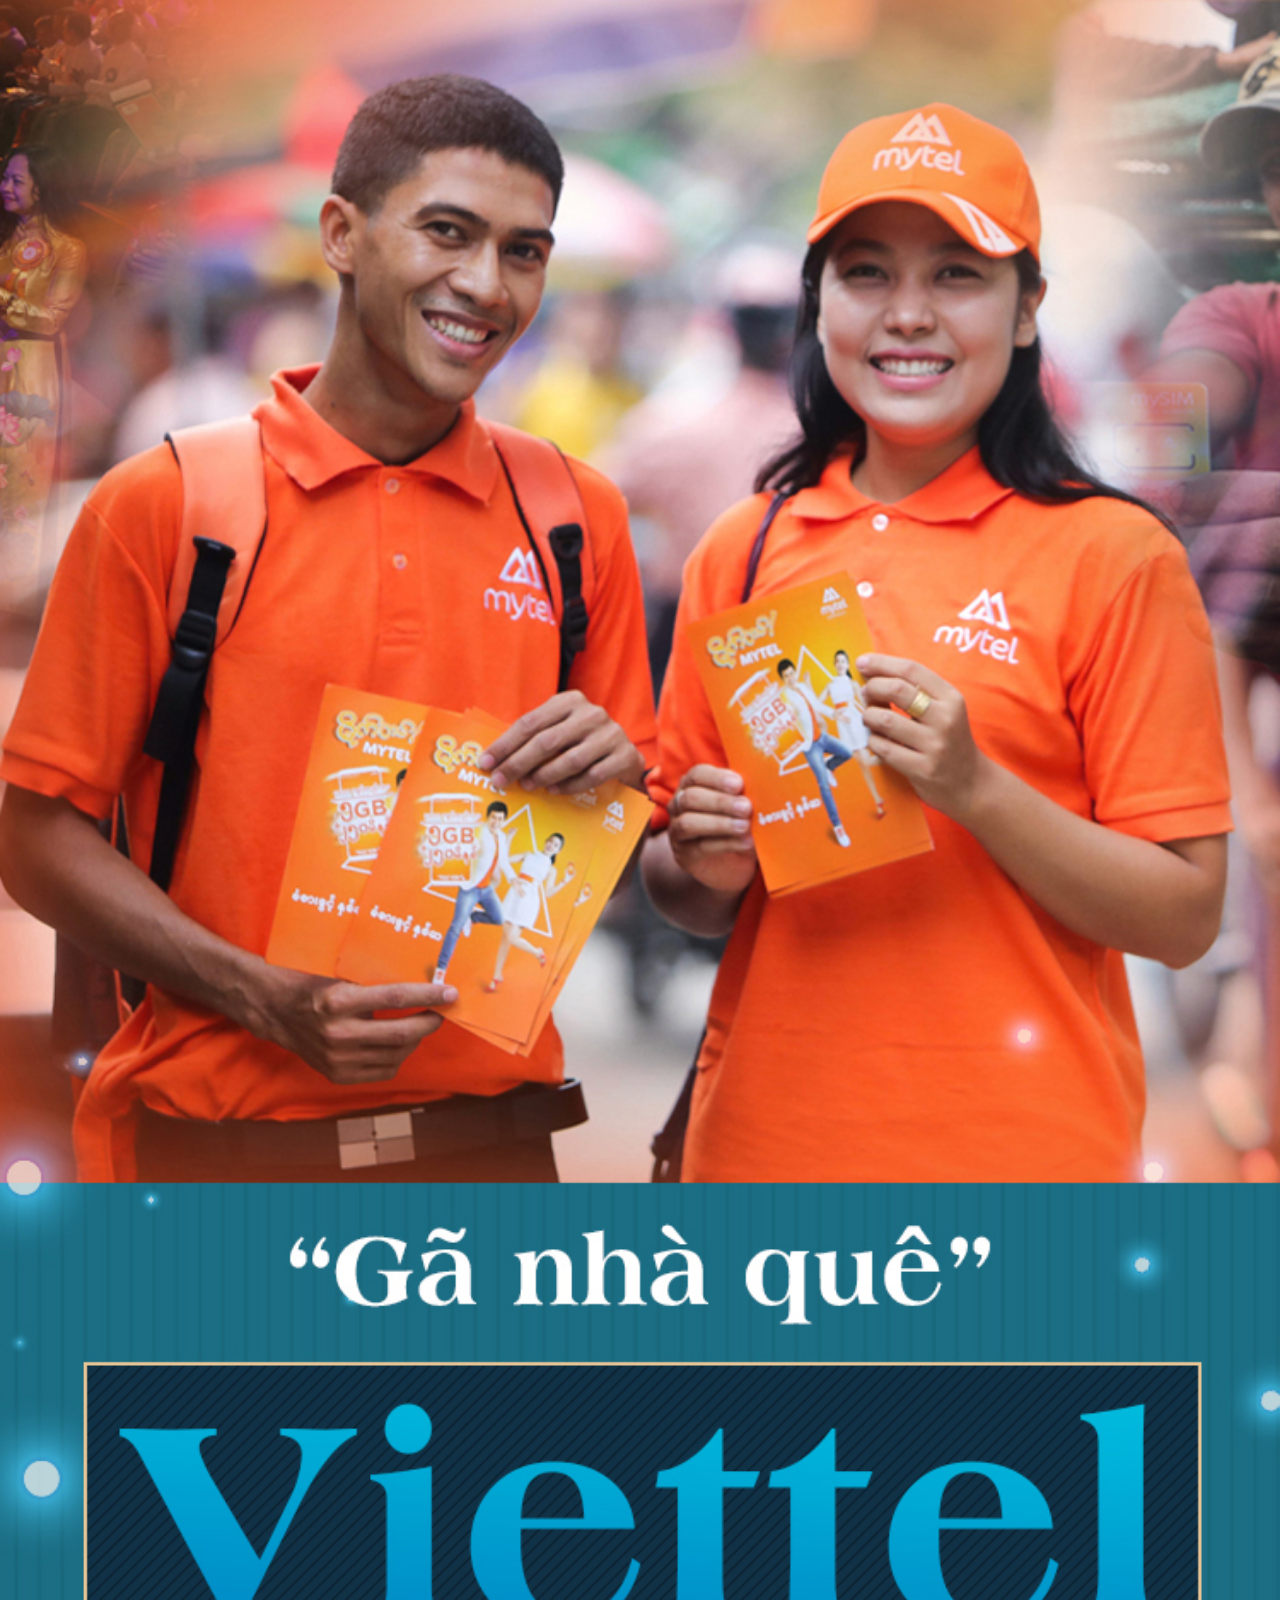
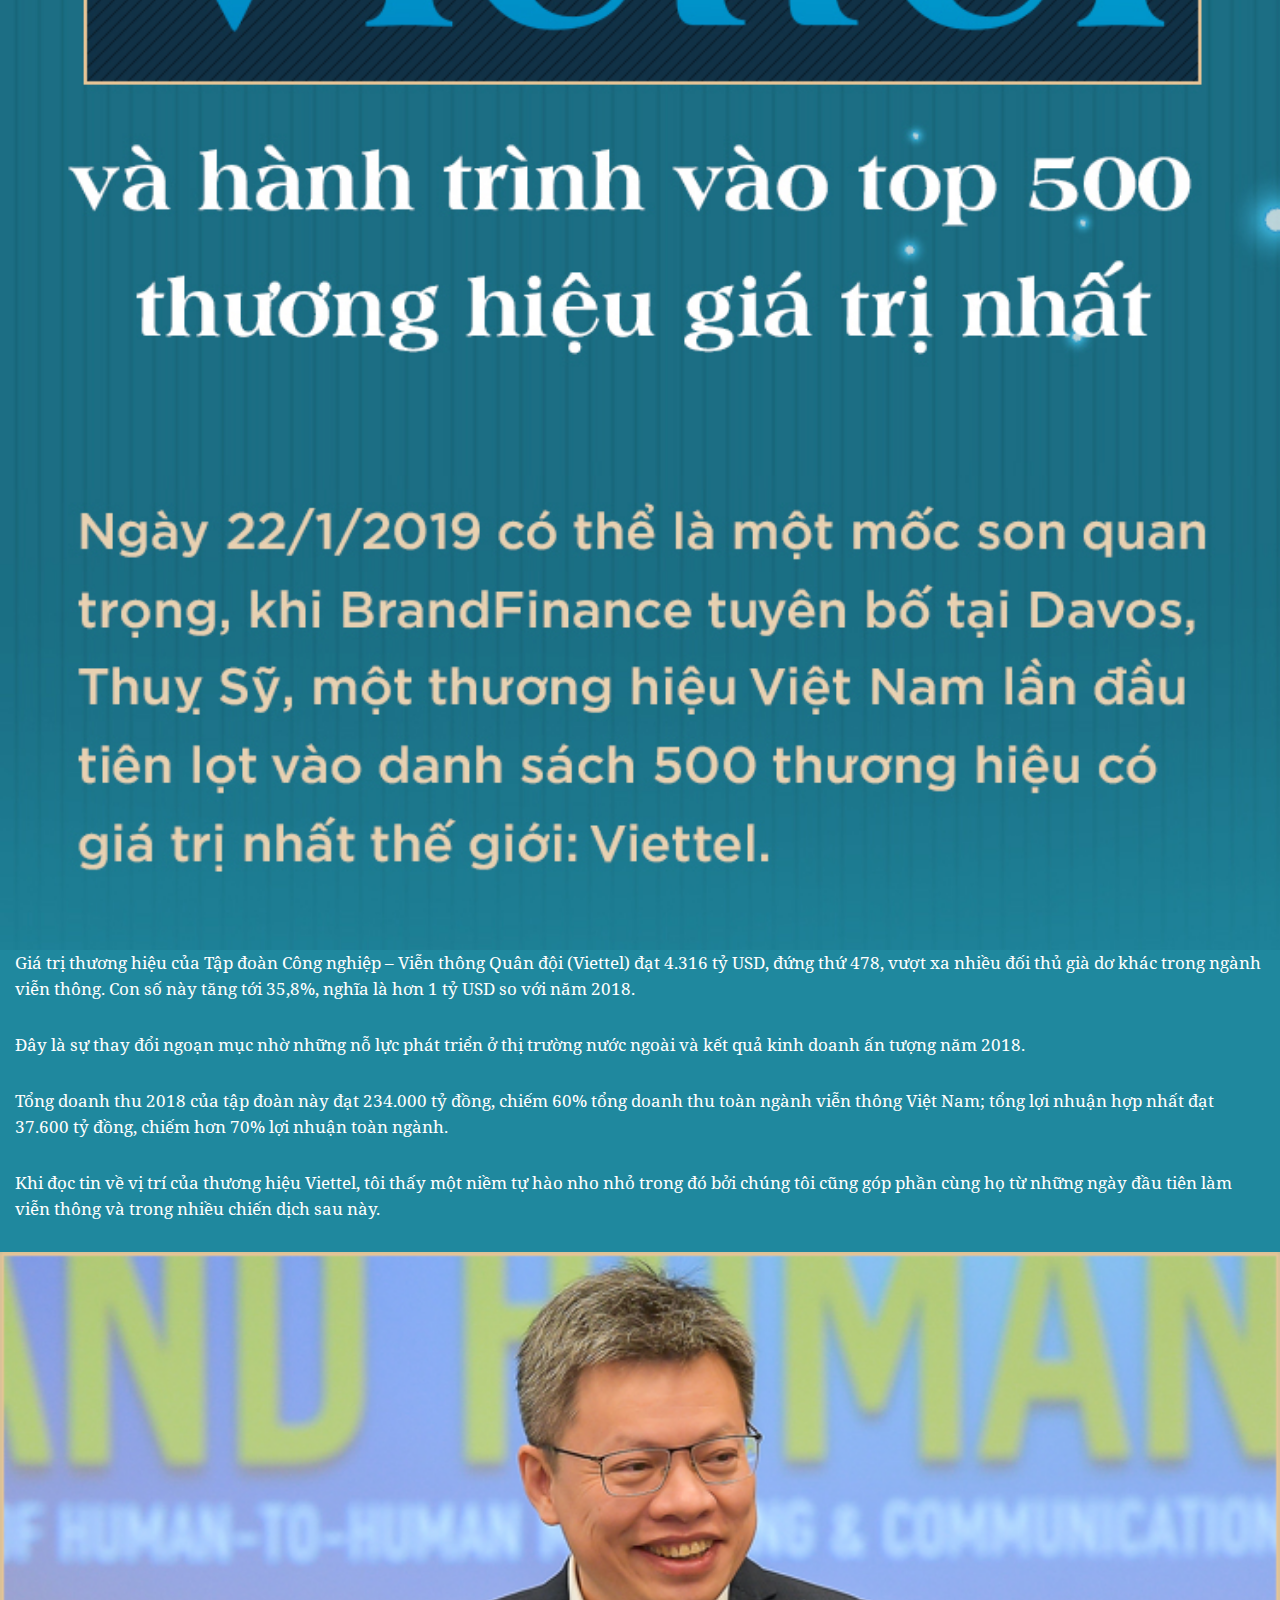
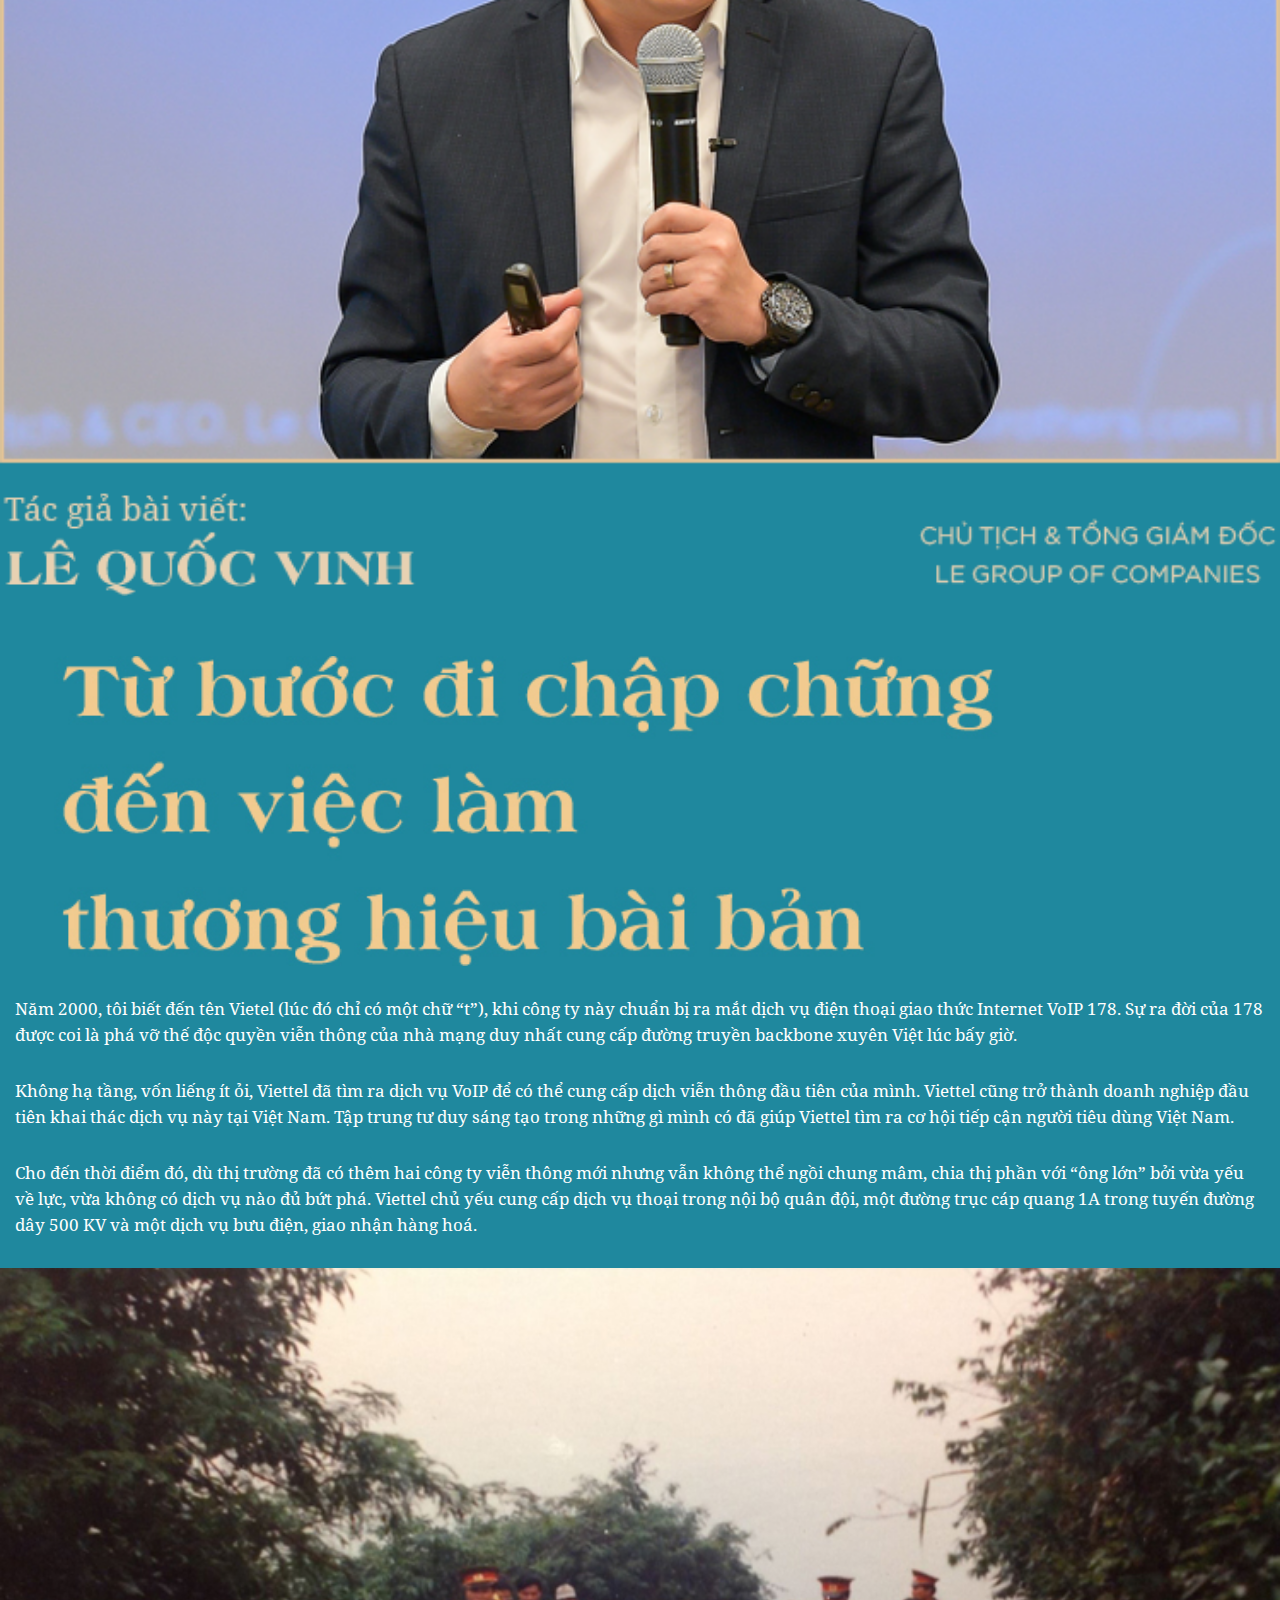
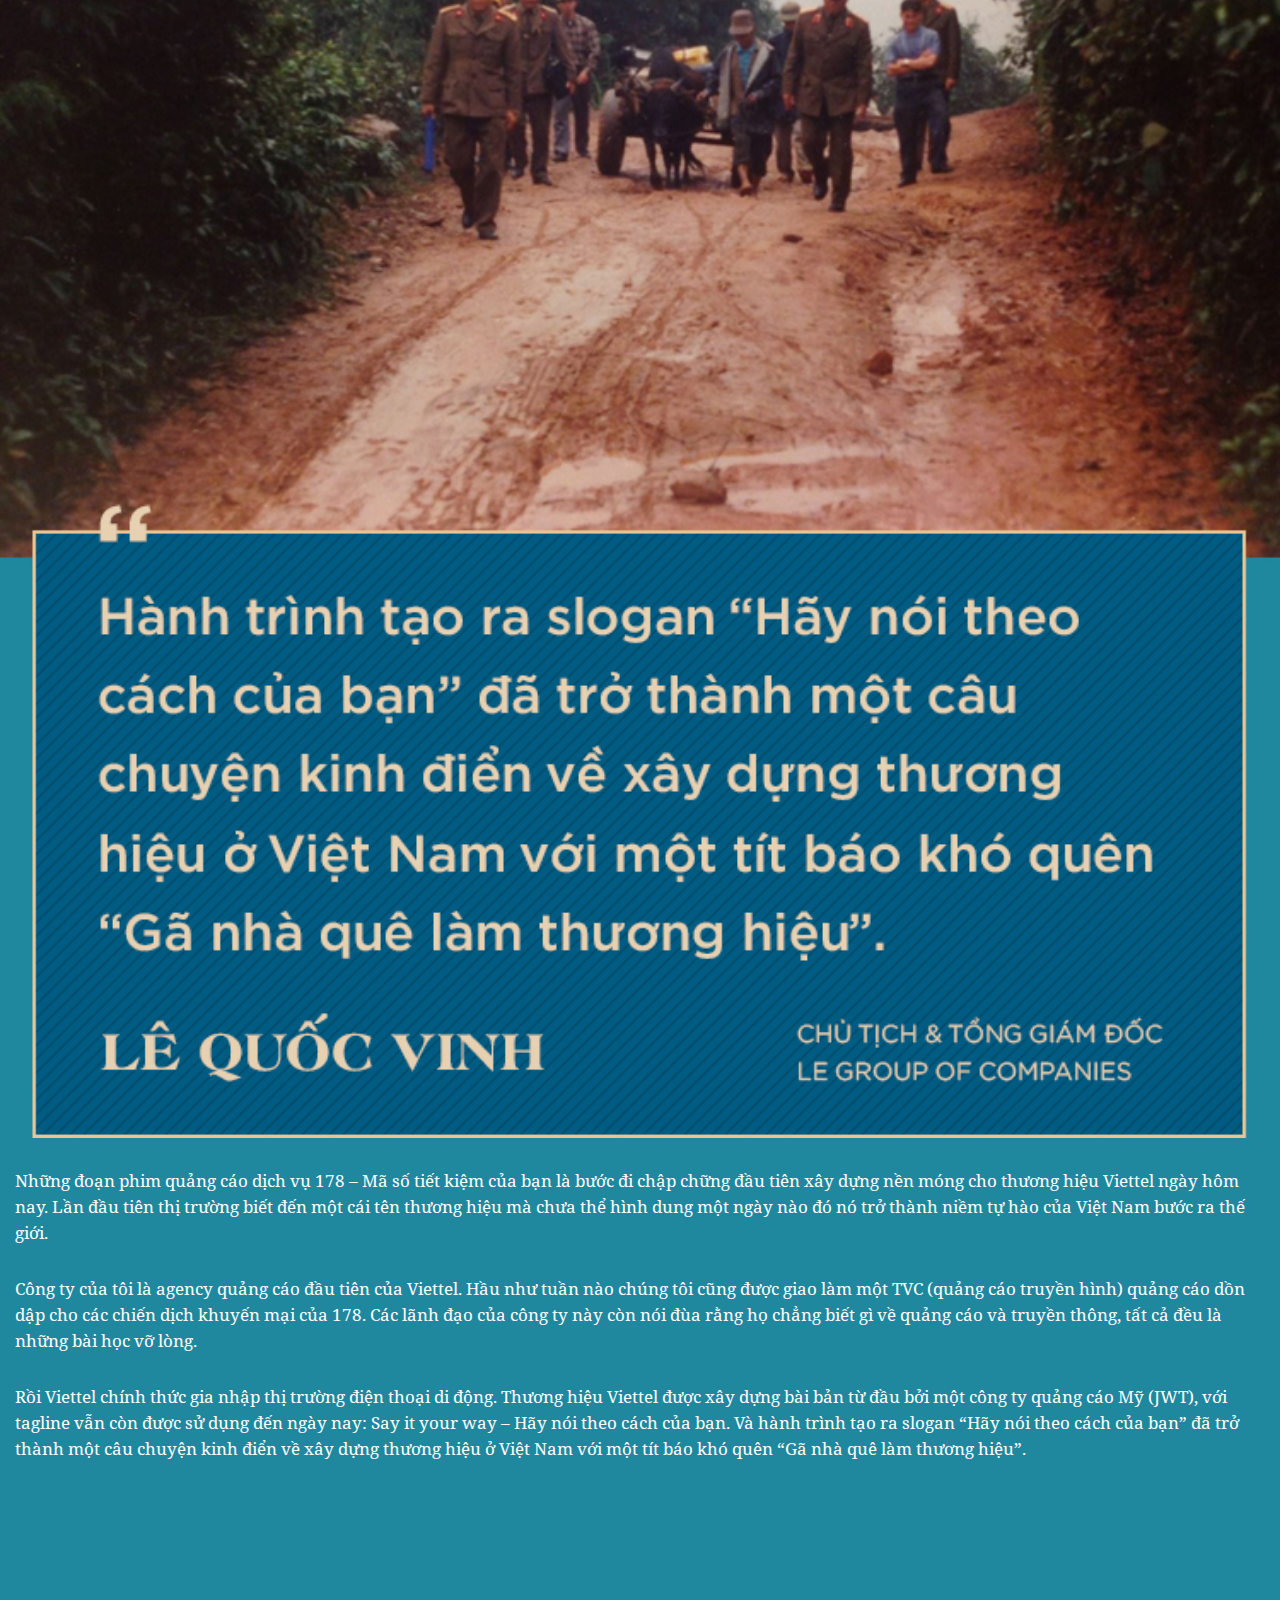
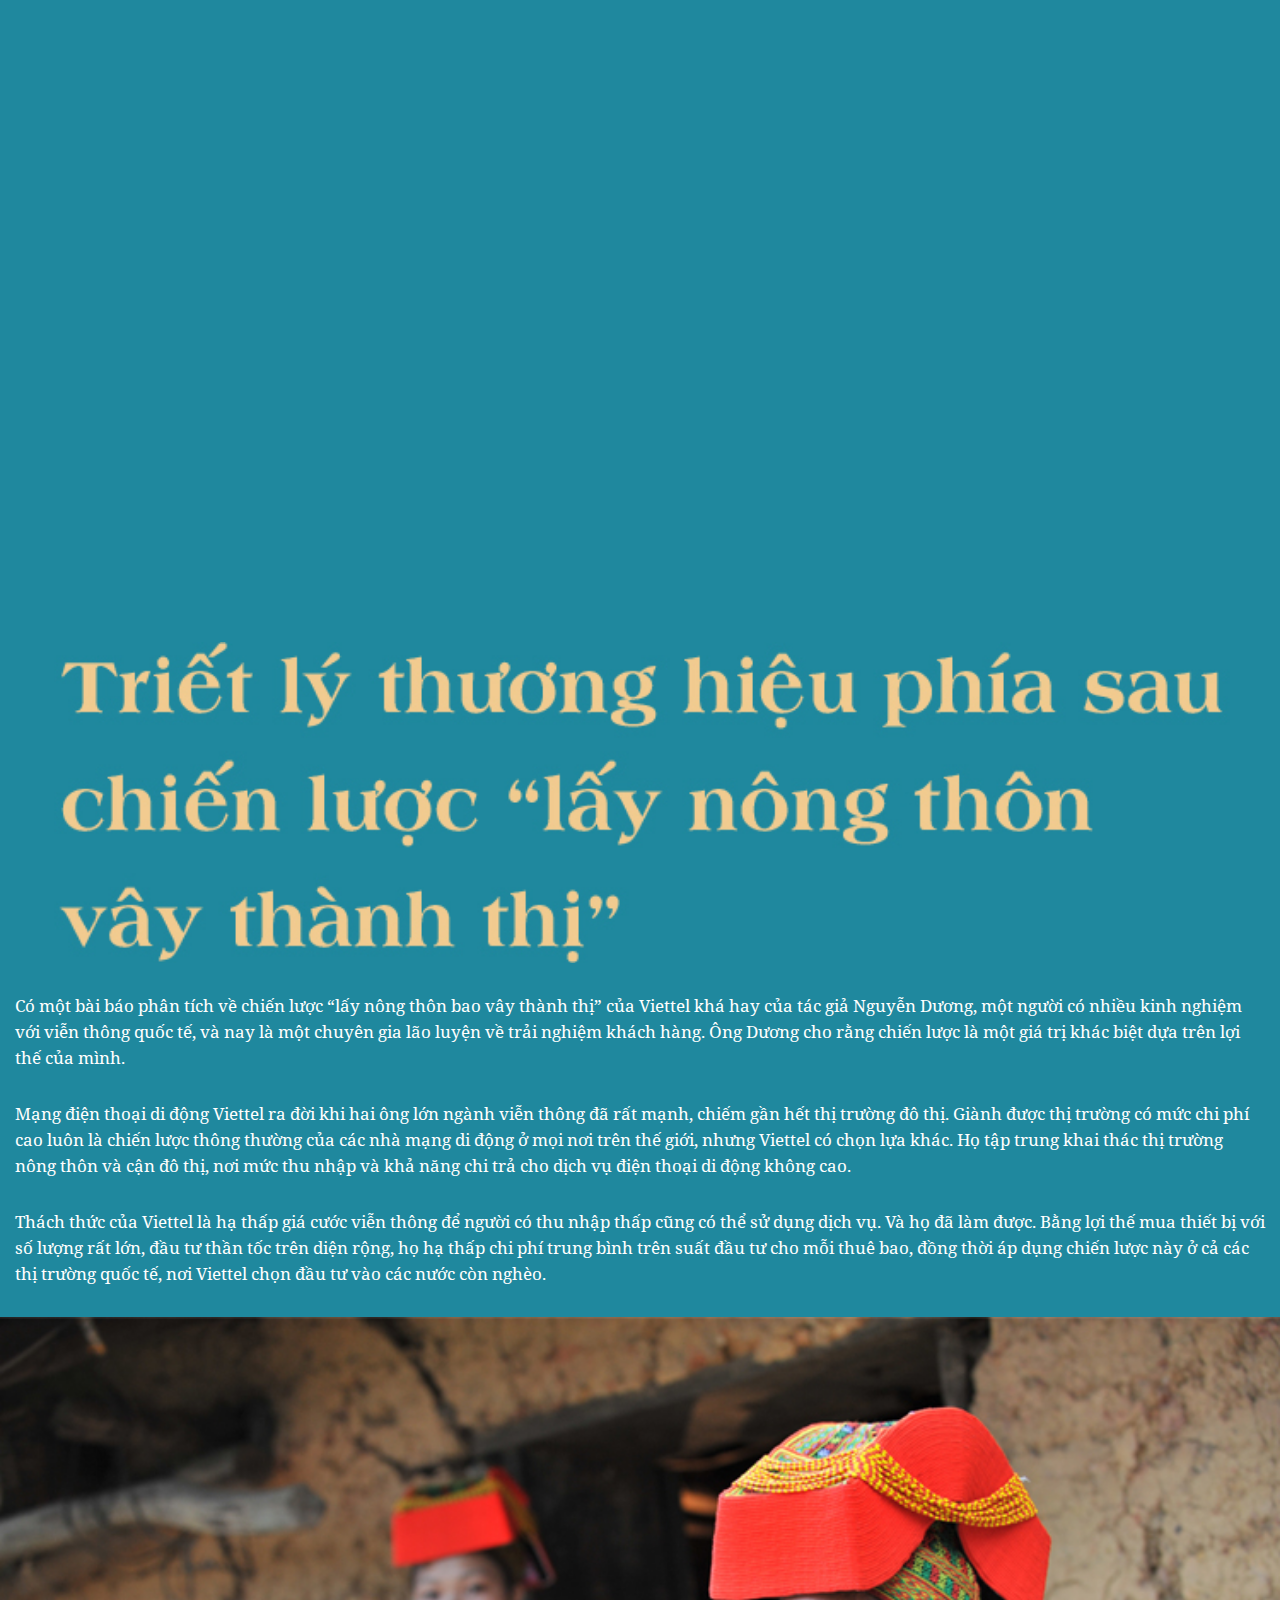
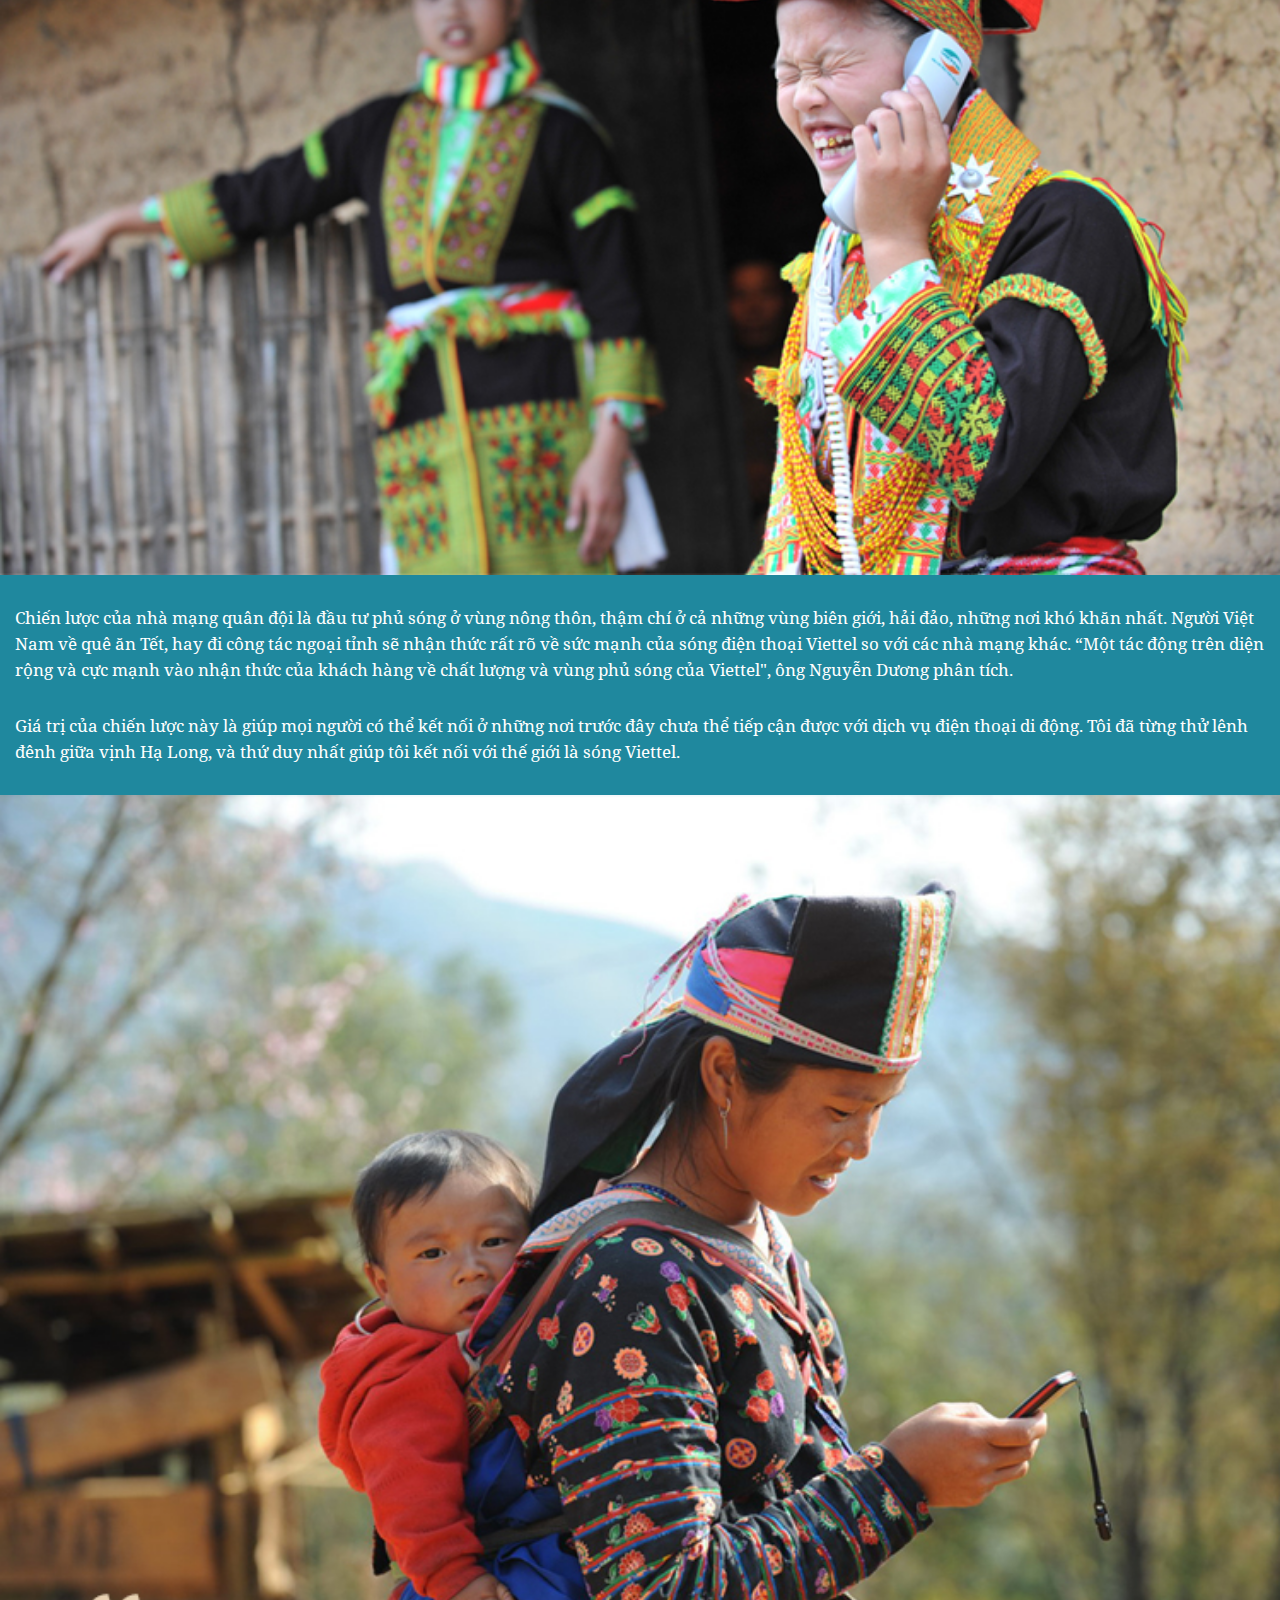
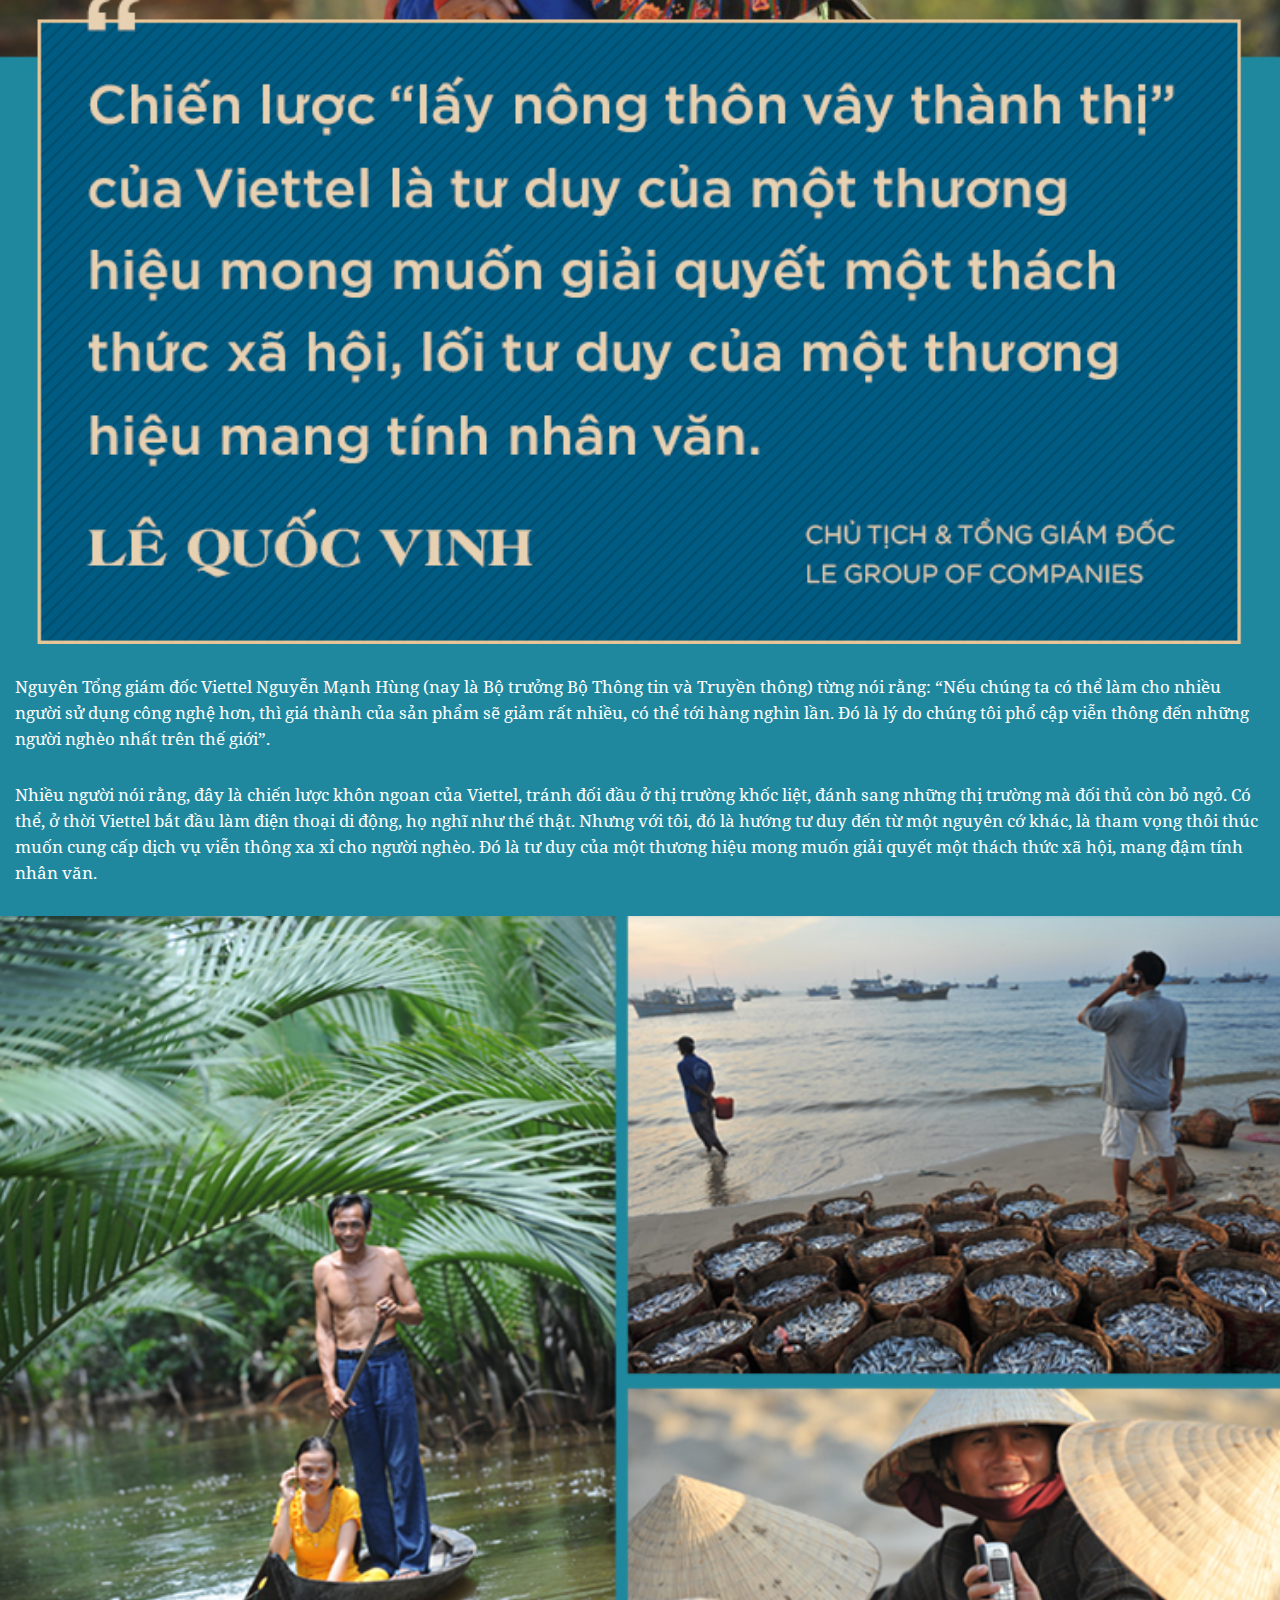
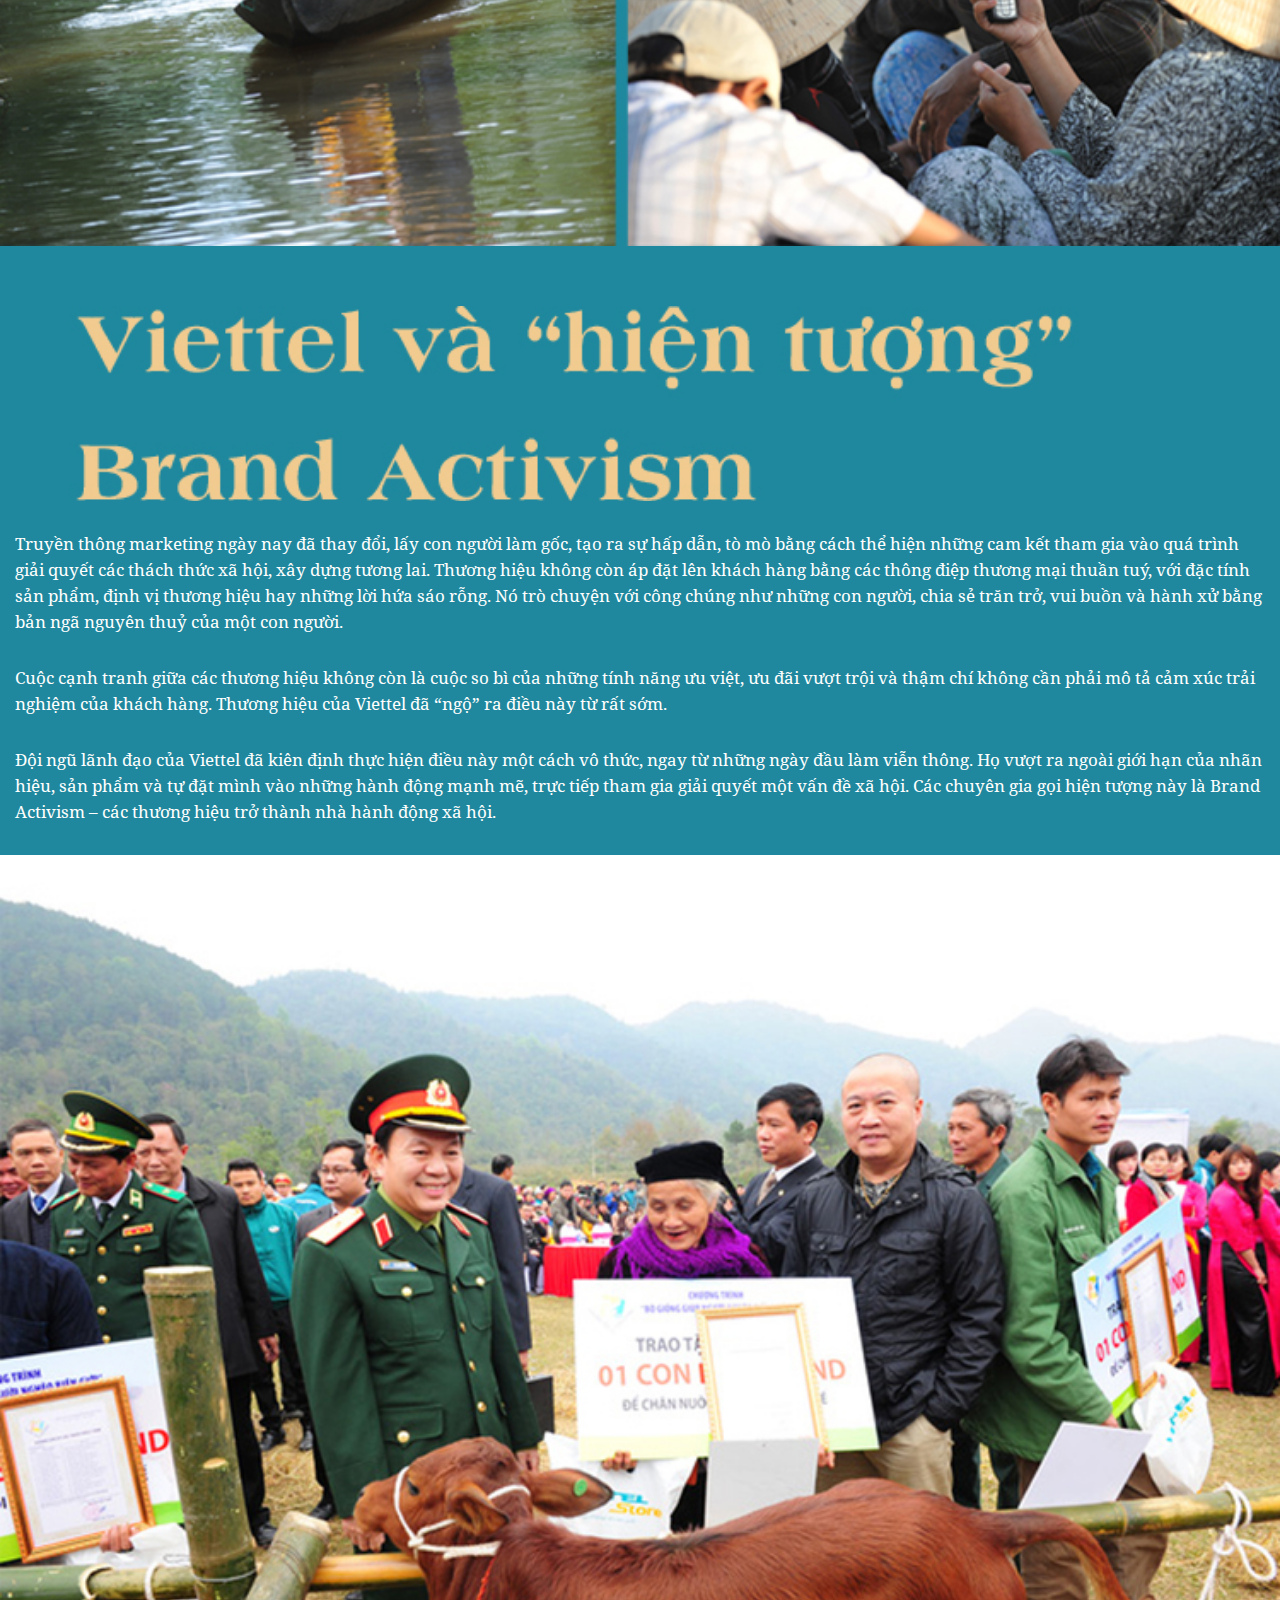
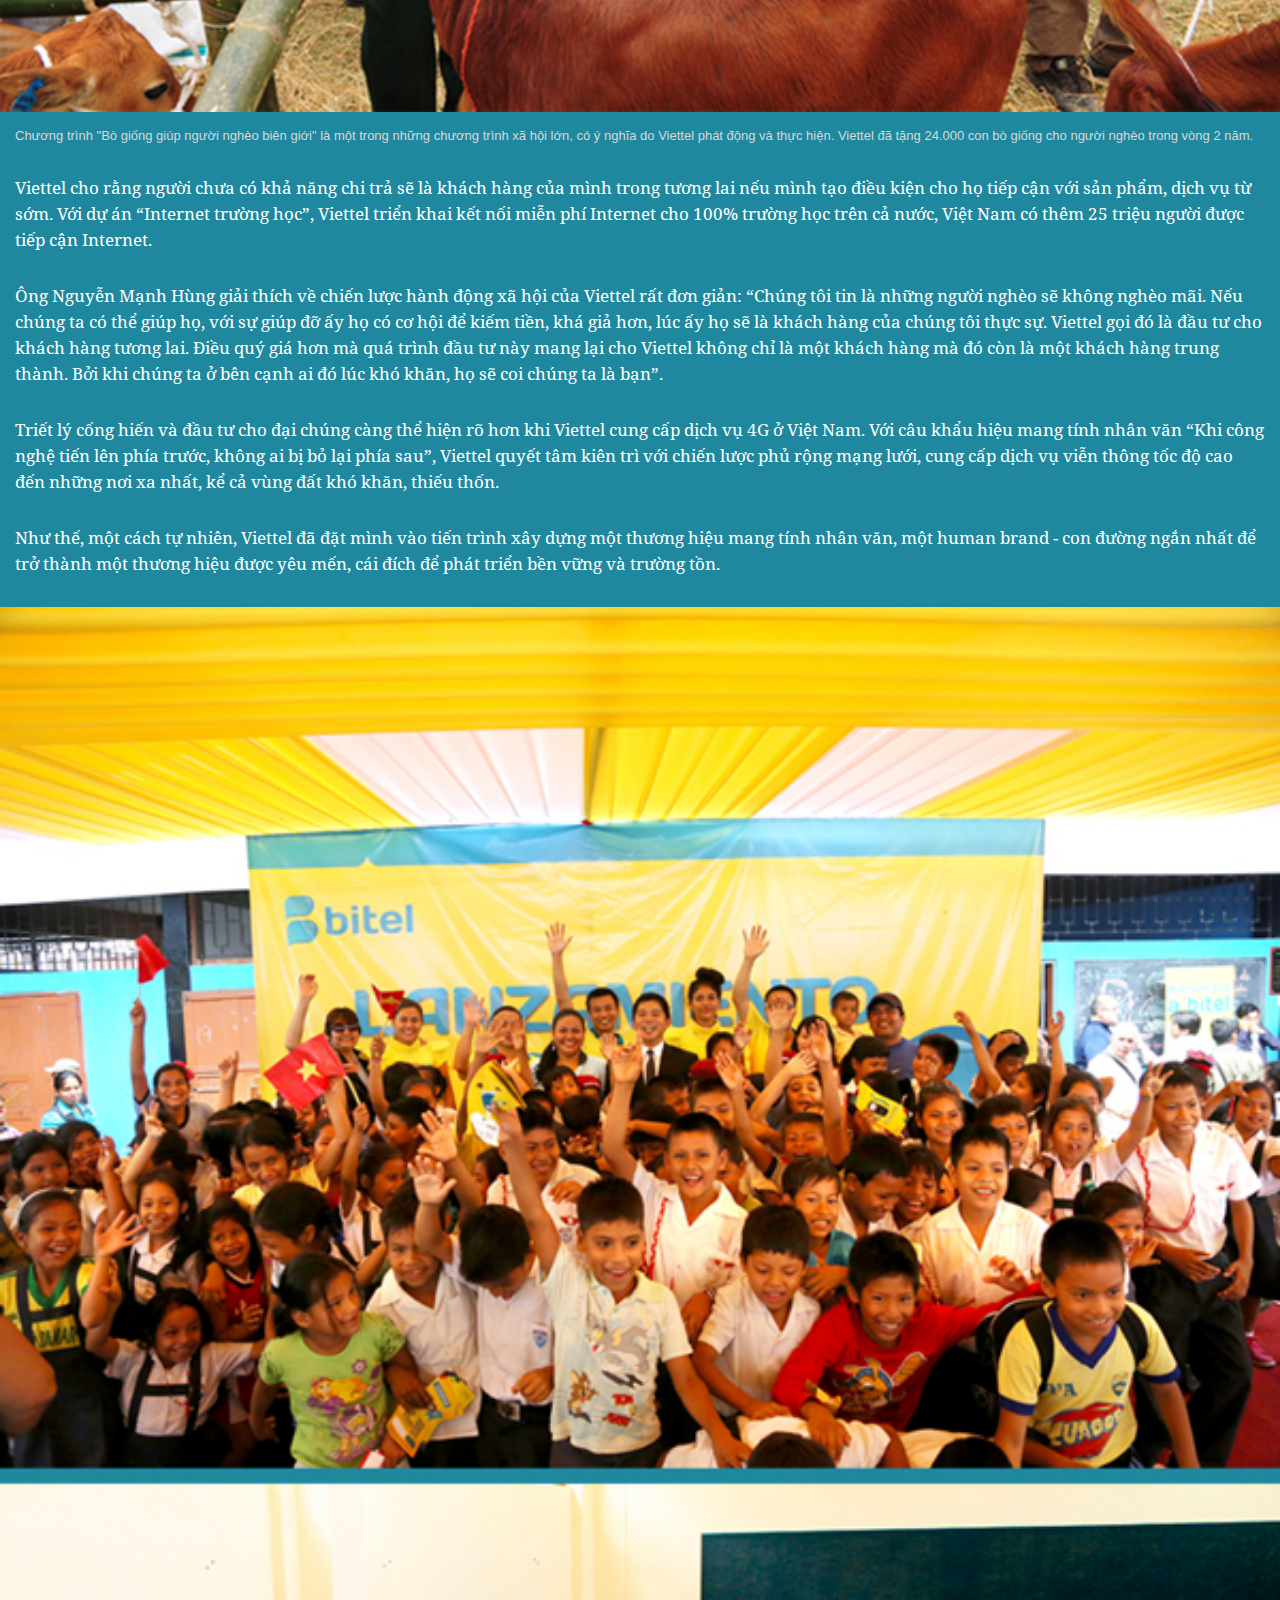
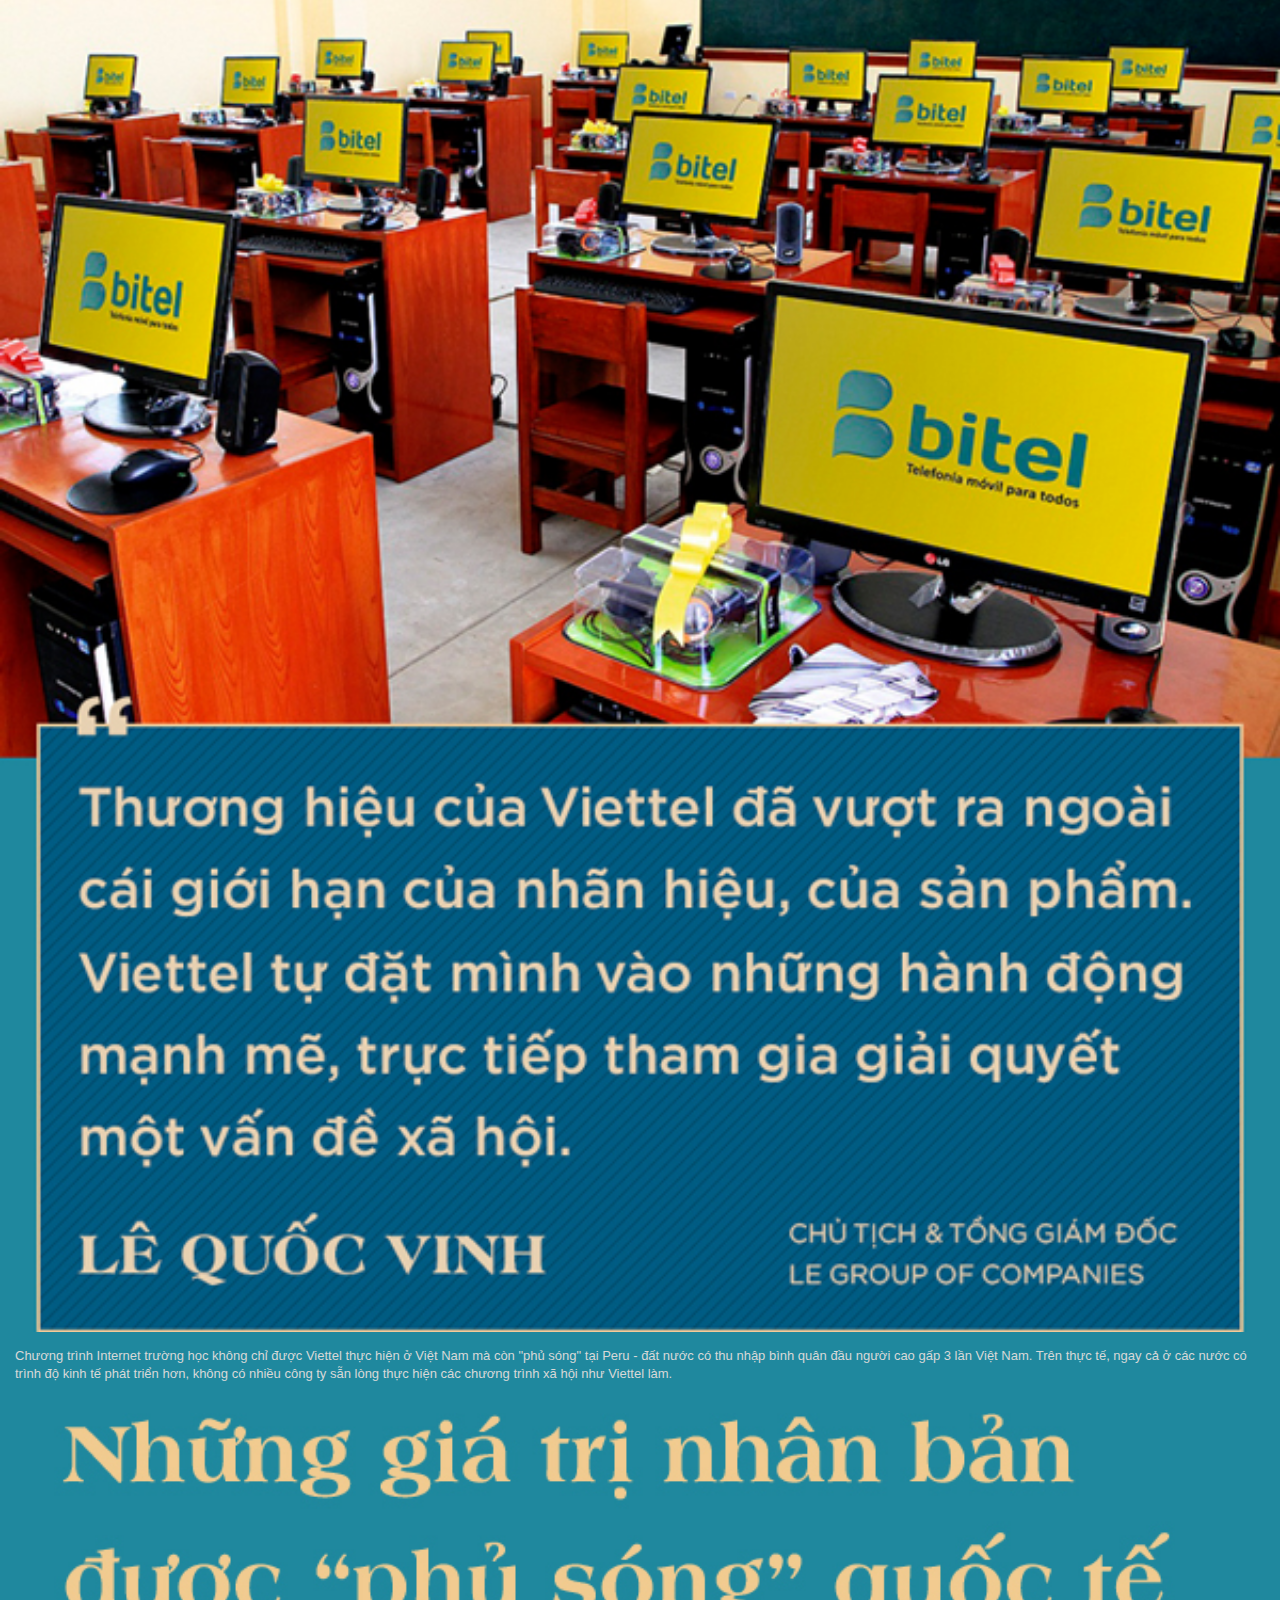
<file: mobile/index.html>
<!DOCTYPE html>
<html lang="en">
<head>
    <meta charset="UTF-8">
    <meta name="viewport" content="width=device-width, initial-scale=1.0">
    <meta http-equiv="X-UA-Compatible" content="ie=edge">
    <title>Viettel khiến thế giới nhìn nhận Việt Nam không còn nhỏ bé</title>
    <link rel="stylesheet" href="css/reset.css">
    <link rel="stylesheet" href="css/fonts.css">
    <link rel="stylesheet" href="css/style.css">
    <script src="js/jquery-3.3.1.min.js"></script>
</head>
<body>
    <div class="emag-wrapper">
        <div class="emag-cover">
            <img src="images/cover.jpg" alt="">
        </div>

        <div class="emag-main">
            <div class="emag-content">
                <p>Giá trị thương hiệu của Tập đoàn Công nghiệp – Viễn thông Quân đội (Viettel) đạt 4.316 tỷ USD, đứng thứ 478, vượt xa nhiều đối thủ già dơ khác trong ngành viễn thông. Con số này tăng tới 35,8%, nghĩa là hơn 1 tỷ USD so với năm 2018.</p>

                <p>Đây là sự thay đổi ngoạn mục nhờ những nỗ lực phát triển ở thị trường nước ngoài và kết quả kinh doanh ấn tượng năm 2018.</p>

                <p>Tổng doanh thu 2018 của tập đoàn này đạt 234.000 tỷ đồng, chiếm 60% tổng doanh thu toàn ngành viễn thông Việt Nam; tổng lợi nhuận hợp nhất đạt 37.600 tỷ đồng, chiếm hơn 70% lợi nhuận toàn ngành.</p>

                <p>Khi đọc tin về vị trí của thương hiệu Viettel, tôi thấy một niềm tự hào nho nhỏ trong đó bởi chúng tôi cũng góp phần cùng họ từ những ngày đầu tiên làm viễn thông và trong nhiều chiến dịch sau này.</p>
            </div>

            <img src="images/img-1.png" alt="">
            
            <div class="emag-title">
                <img src="images/title-1.jpg" alt="">
            </div>

            <div class="emag-content">
                <p>Năm 2000, tôi biết đến tên Vietel (lúc đó chỉ có một chữ “t”), khi công ty này chuẩn bị ra mắt dịch vụ điện thoại giao thức Internet VoIP 178. Sự ra đời của 178 được coi là phá vỡ thế độc quyền viễn thông của nhà mạng duy nhất cung cấp đường truyền backbone xuyên Việt lúc bấy giờ.</p>
                    
                <p>Không hạ tầng, vốn liếng ít ỏi, Viettel đã tìm ra dịch vụ VoIP để có thể cung cấp dịch viễn thông đầu tiên của mình. Viettel cũng trở thành doanh nghiệp đầu tiên khai thác dịch vụ này tại Việt Nam. Tập trung tư duy sáng tạo trong những gì mình có đã giúp Viettel tìm ra cơ hội tiếp cận người tiêu dùng Việt Nam.</p>

                <p>Cho đến thời điểm đó, dù thị trường đã có thêm hai công ty viễn thông mới nhưng vẫn không thể ngồi chung mâm, chia thị phần với “ông lớn” bởi vừa yếu về lực, vừa không có dịch vụ nào đủ bứt phá. Viettel chủ yếu cung cấp dịch vụ thoại trong nội bộ quân đội, một đường trục cáp quang 1A trong tuyến đường dây 500 KV và một dịch vụ bưu điện, giao nhận hàng hoá.</p>
            </div>

            <img src="images/img-2.jpg" alt="">

            <div class="emag-content">
                <p>Những đoạn phim quảng cáo dịch vụ 178 – Mã số tiết kiệm của bạn là bước đi chập chững đầu tiên xây dựng nền móng cho thương hiệu Viettel ngày hôm nay. Lần đầu tiên thị trường biết đến một cái tên thương hiệu mà chưa thể hình dung một ngày nào đó nó trở thành niềm tự hào của Việt Nam bước ra thế giới.</p>

                <p>Công ty của tôi là agency quảng cáo đầu tiên của Viettel. Hầu như tuần nào chúng tôi cũng được giao làm một TVC (quảng cáo truyền hình) quảng cáo dồn dập cho các chiến dịch khuyến mại của 178. Các lãnh đạo của công ty này còn nói đùa rằng họ chẳng biết gì về quảng cáo và truyền thông, tất cả đều là những bài học vỡ lòng.</p>

                <p>Rồi Viettel chính thức gia nhập thị trường điện thoại di động. Thương hiệu Viettel được xây dựng bài bản từ đầu bởi một công ty quảng cáo Mỹ (JWT), với tagline vẫn còn được sử dụng đến ngày nay: Say it your way – Hãy nói theo cách của bạn. Và hành trình tạo ra slogan “Hãy nói theo cách của bạn” đã trở thành một câu chuyện kinh điển về xây dựng thương hiệu ở Việt Nam với một tít báo khó quên “Gã nhà quê làm thương hiệu”.</p>
            </div>

            <div class="emag-video" data-wow-duration="1s">
                <iframe src="https://www.youtube.com/embed/P2GckRRtyOg" frameborder="0" allow="accelerometer; autoplay; encrypted-media; gyroscope; picture-in-picture" allowfullscreen></iframe>
            </div>

            <div class="emag-title">
                <img src="images/title-2.jpg" alt="">
            </div>

            <div class="emag-content">
                <p>Có một bài báo phân tích về chiến lược “lấy nông thôn bao vây thành thị” của Viettel khá hay của tác giả Nguyễn Dương, một người có nhiều kinh nghiệm với viễn thông quốc tế, và nay là một chuyên gia lão luyện về trải nghiệm khách hàng. Ông Dương cho rằng chiến lược là một giá trị khác biệt dựa trên lợi thế của mình.</p>

                <p>Mạng điện thoại di động Viettel ra đời khi hai ông lớn ngành viễn thông đã rất mạnh, chiếm gần hết thị trường đô thị. Giành được thị trường có mức chi phí cao luôn là chiến lược thông thường của các nhà mạng di động ở mọi nơi trên thế giới, nhưng Viettel có chọn lựa khác. Họ tập trung khai thác thị trường nông thôn và cận đô thị, nơi mức thu nhập và khả năng chi trả cho dịch vụ điện thoại di động không cao.</p>

                <p>Thách thức của Viettel là hạ thấp giá cước viễn thông để người có thu nhập thấp cũng có thể sử dụng dịch vụ. Và họ đã làm được. Bằng lợi thế mua thiết bị với số lượng rất lớn, đầu tư thần tốc trên diện rộng, họ hạ thấp chi phí trung bình trên suất đầu tư cho mỗi thuê bao, đồng thời áp dụng chiến lược này ở cả các thị trường quốc tế, nơi Viettel chọn đầu tư vào các nước còn nghèo.</p>
            </div>

            <img src="images/img-3.jpg" alt="">

            <div class="emag-content">
                <p>Chiến lược của nhà mạng quân đội là đầu tư phủ sóng ở vùng nông thôn, thậm chí ở cả những vùng biên giới, hải đảo, những nơi khó khăn nhất. Người Việt Nam về quê ăn Tết, hay đi công tác ngoại tỉnh sẽ nhận thức rất rõ về sức mạnh của sóng điện thoại Viettel so với các nhà mạng khác. “Một tác động trên diện rộng và cực mạnh vào nhận thức của khách hàng về chất lượng và vùng phủ sóng của Viettel", ông Nguyễn Dương phân tích.</p>

                <p>Giá trị của chiến lược này là giúp mọi người có thể kết nối ở những nơi trước đây chưa thể tiếp cận được với dịch vụ điện thoại di động. Tôi đã từng thử lênh đênh giữa vịnh Hạ Long, và thứ duy nhất giúp tôi kết nối với thế giới là sóng Viettel.</p>
            </div>

            <img src="images/img-4.jpg" alt="">

            <div class="emag-content">
                <p>Nguyên Tổng giám đốc Viettel Nguyễn Mạnh Hùng (nay là Bộ trưởng Bộ Thông tin và Truyền thông) từng nói rằng: “Nếu chúng ta có thể làm cho nhiều người sử dụng công nghệ hơn, thì giá thành của sản phẩm sẽ giảm rất nhiều, có thể tới hàng nghìn lần. Đó là lý do chúng tôi phổ cập viễn thông đến những người nghèo nhất trên thế giới”.</p>

                <p>Nhiều người nói rằng, đây là chiến lược khôn ngoan của Viettel, tránh đối đầu ở thị trường khốc liệt, đánh sang những thị trường mà đối thủ còn bỏ ngỏ. Có thể, ở thời Viettel bắt đầu làm điện thoại di động, họ nghĩ như thế thật. Nhưng với tôi, đó là hướng tư duy đến từ một nguyên cớ khác, là tham vọng thôi thúc muốn cung cấp dịch vụ viễn thông xa xỉ cho người nghèo. Đó là tư duy của một thương hiệu mong muốn giải quyết một thách thức xã hội, mang đậm tính nhân văn.</p>
            </div>

            <img src="images/img-5.jpg" alt="">

            <div class="emag-title">
                <img src="images/title-3.jpg" alt="">
            </div>

            <div class="emag-content">
                <p>Truyền thông marketing ngày nay đã thay đổi, lấy con người làm gốc, tạo ra sự hấp dẫn, tò mò bằng cách thể hiện những cam kết tham gia vào quá trình giải quyết các thách thức xã hội, xây dựng tương lai. Thương hiệu không còn áp đặt lên khách hàng bằng các thông điệp thương mại thuần tuý, với đặc tính sản phẩm, định vị thương hiệu hay những lời hứa sáo rỗng. Nó trò chuyện với công chúng như những con người, chia sẻ trăn trở, vui buồn và hành xử bằng bản ngã nguyên thuỷ của một con người.</p>

                <p>Cuộc cạnh tranh giữa các thương hiệu không còn là cuộc so bì của những tính năng ưu việt, ưu đãi vượt trội và thậm chí không cần phải mô tả cảm xúc trải nghiệm của khách hàng. Thương hiệu của Viettel đã “ngộ” ra điều này từ rất sớm.</p>

                <p>Đội ngũ lãnh đạo của Viettel đã kiên định thực hiện điều này một cách vô thức, ngay từ những ngày đầu làm viễn thông. Họ vượt ra ngoài giới hạn của nhãn hiệu, sản phẩm và tự đặt mình vào những hành động mạnh mẽ, trực tiếp tham gia giải quyết một vấn đề xã hội. Các chuyên gia gọi hiện tượng này là Brand Activism – các thương hiệu trở thành nhà hành động xã hội.</p>
            </div>

            <img src="images/img-6.jpg" alt="">
            <p class="emag-caption">Chương trình "Bò giống giúp người nghèo biên giới" là một trong những chương trình xã hội lớn, có ý nghĩa do Viettel phát động và thực hiện. Viettel đã tặng 24.000 con bò giống cho người nghèo trong vòng 2 năm.</p>

            <div class="emag-content">
                <p>Viettel cho rằng người chưa có khả năng chi trả sẽ là khách hàng của mình trong tương lai nếu mình tạo điều kiện cho họ tiếp cận với sản phẩm, dịch vụ từ sớm. Với dự án “Internet trường học”, Viettel triển khai kết nối miễn phí Internet cho 100% trường học trên cả nước, Việt Nam có thêm 25 triệu người được tiếp cận Internet.</p>

                <p>Ông Nguyễn Mạnh Hùng giải thích về chiến lược hành động xã hội của Viettel rất đơn giản: “Chúng tôi tin là những người nghèo sẽ không nghèo mãi. Nếu chúng ta có thể giúp họ, với sự giúp đỡ ấy họ có cơ hội để kiếm tiền, khá giả hơn, lúc ấy họ sẽ là khách hàng của chúng tôi thực sự. Viettel gọi đó là đầu tư cho khách hàng tương lai. Điều quý giá hơn mà quá trình đầu tư này mang lại cho Viettel không chỉ là một khách hàng mà đó còn là một khách hàng trung thành. Bởi khi chúng ta ở bên cạnh ai đó lúc khó khăn, họ sẽ coi chúng ta là bạn”.</p>

                <p>Triết lý cống hiến và đầu tư cho đại chúng càng thể hiện rõ hơn khi Viettel cung cấp dịch vụ 4G ở Việt Nam. Với câu khẩu hiệu mang tính nhân văn “Khi công nghệ tiến lên phía trước, không ai bị bỏ lại phía sau”, Viettel quyết tâm kiên trì với chiến lược phủ rộng mạng lưới, cung cấp dịch vụ viễn thông tốc độ cao đến những nơi xa nhất, kể cả vùng đất khó khăn, thiếu thốn.</p>

                <p>Như thế, một cách tự nhiên, Viettel đã đặt mình vào tiến trình xây dựng một thương hiệu mang tính nhân văn, một human brand - con đường ngắn nhất để trở thành một thương hiệu được yêu mến, cái đích để phát triển bền vững và trường tồn.</p>
            </div>

            <img src="images/img-7.jpg" alt="">
            <p class="emag-caption">Chương trình Internet trường học không chỉ được Viettel thực hiện ở Việt Nam mà còn "phủ sóng" tại Peru - đất nước có thu nhập bình quân đầu người cao gấp 3 lần Việt Nam. Trên thực tế, ngay cả ở các nước có trình độ kinh tế phát triển hơn, không có nhiều công ty sẵn lòng thực hiện các chương trình xã hội như Viettel làm.</p>

            <div class="emag-title">
                <img src="images/title-4.jpg" alt="">
            </div>

            <div class="emag-content">
                <p>Con đường đầu tư ra nước ngoài của Viettel cũng không giống ai. Hầu hết thị trường của Viettel là các nước còn nghèo. Một bộ phim tài liệu phát trên kênh Discovery mang tiêu đề “Vietnam Connecting East Africa – Việt Nam kết nối Đông Phi” đã phần nào lý giải điều này. Đó là sự giao thoa giữa công nghệ, tính nhân văn trong sứ mệnh mang viễn thông di động và Internet đến với một trong những vùng đất nghèo nhất thế giới, sự kết hợp của trí tuệ, trái tim.</p>

                <p>Trong mắt của nhiều người, Mozambique với sa mạc mênh mông và vùng quê hẻo lánh, có lẽ là một trong những miền đất nghèo khó nhất trên trái đất, với GDP trên đầu người chỉ khoảng trên 400 USD. Khoảng 30 năm trước, Việt Nam cũng thế, nghèo và chia cắt với thế giới bên ngoài.</p>

                <p>Hơn ai hết, những người Viettel nhìn thấy giá trị của kết nối, của điện thoại di động đã tạo ra cho người dân và nền kinh tế. Thế nên, không có gì ngạc nhiên khi thấy niềm tin vào sự đổi thay kinh tế mang tính cách mạng ở đất nước Đông Phi này khi mạng di động Movitel do Viettel đầu tư đi vào hoạt động.</p>
            </div>

            <img src="images/img-8.jpg" alt="">

            <div class="emag-content">
                <p>Tanzania cũng thế, đất nước rộng gấp đôi nước Pháp, hầu như toàn cát đá sỏi này được phủ sóng bằng mạng lưới 18.000 km cáp quang và 2.500 cột thu phát sóng cao ngất ngưởng của Halotel (thương hiệu của Viettel tại đây). Đó không đơn thuần là một mạng viễn thông, mà còn tạo ra sự kết nối với Internet cho người nghèo, giúp họ đến gần hơn với kho tàng tri thức, cơ hội đổi đời và phát triển.</p>

                <p>Việc Viettel đầu tư vào các quốc gia Đông Phi cũng sẽ tạo ra những human brand. Những doanh nghiệp bản lĩnh như vậy chắc chắn không đầu tư vào vùng đất nghèo khó chỉ để kiếm lợi nhuận. Họ mang đến cho người dân nơi đây cơ hội xoá bỏ nghèo đói và hướng tới tương lai, sứ mệnh toàn cầu mà nhiều ông lớn đang tìm cách chối bỏ.</p>

                <p>Và việc ra mắt dịch vụ viễn thông Natcom tại Haiti, một đất nước có tới 80% người dân dưới mức nghèo khổ và không lâu trước đó đã trải qua thảm họa động đất tồi tệ nhất trong lịch sử nhân loại, được ví như câu chuyện cổ tích kỳ vỹ.</p>
            </div>

            <img src="images/img-9.jpg" alt="">
            <p class="emag-caption">Khi Viettel đầu tư vào Tanzania với thương hiệu Halotel - công ty đến từ Việt Nam đã mang đến cơ hội kết nối cho những người dân nghèo nơi đây.</p>

            <img src="images/img-10.jpg" alt="">
            <p class="emag-caption">Khi Viettel vẫn quyết định đầu tư vào Haiti sau khi xảy trận động đất khủng khiếp nhất lịch sử nhân loại, thế giới gọi đây là một câu chuyện cổ tích lãng mạn thời hiện đại. Còn tạp chí Telecom TV One (Anh) đã bình luận rằng: Viettel bắt đầu đi trên con đường mà những nhà tư bản sợ phải đi!".</p>

            <div class="emag-content">
                <p>Nếu ở Lào và Campuchia, mỗi nước đều cần đến xấp xỉ 3 năm, thì ở Haiti Viettel chỉ cần có đúng một năm để đi từ những bước đầu tư đầu tiên đến lễ khai trương với hạ tầng lớn nhất đất nước cùng mạng lưới kinh doanh rộng khắp. Bên cạnh lương thực và nhu yếu phẩm thiết yếu, sóng điện thoại 3G và chương trình kết nối Internet miễn phí trong trường học đã mang lại tương lai tươi sáng cho người Haiti.</p>

                <p>Cũng như ở Việt Nam, thương hiệu “con” của Viettel ở nhiều thị trường quốc tế cũng được “phủ sóng” những giá trị nhân văn mà công ty này theo đuổi từ khi mới kinh doanh viễn thông. Thậm chí, với suy nghĩ về đại diện cho hình ảnh một Việt Nam mới, Viettel còn tạo ra những kỳ tích của thế giới mà khi nhìn lại có khi chính họ cũng phải thấy ngạc nhiên về điều mình làm.</p>

                <p>Rất nhiều lần, một cách tự nhiên, Viettel khiến thế giới nhìn Việt Nam không còn nhỏ bé mà còn có nhiều điều phi thường.</p>
            </div>

            <div class="emag-credit">
                <img src="images/credit.jpg" alt="">
            </div>
        </div>
    </div>
</body>
</html>
</file>
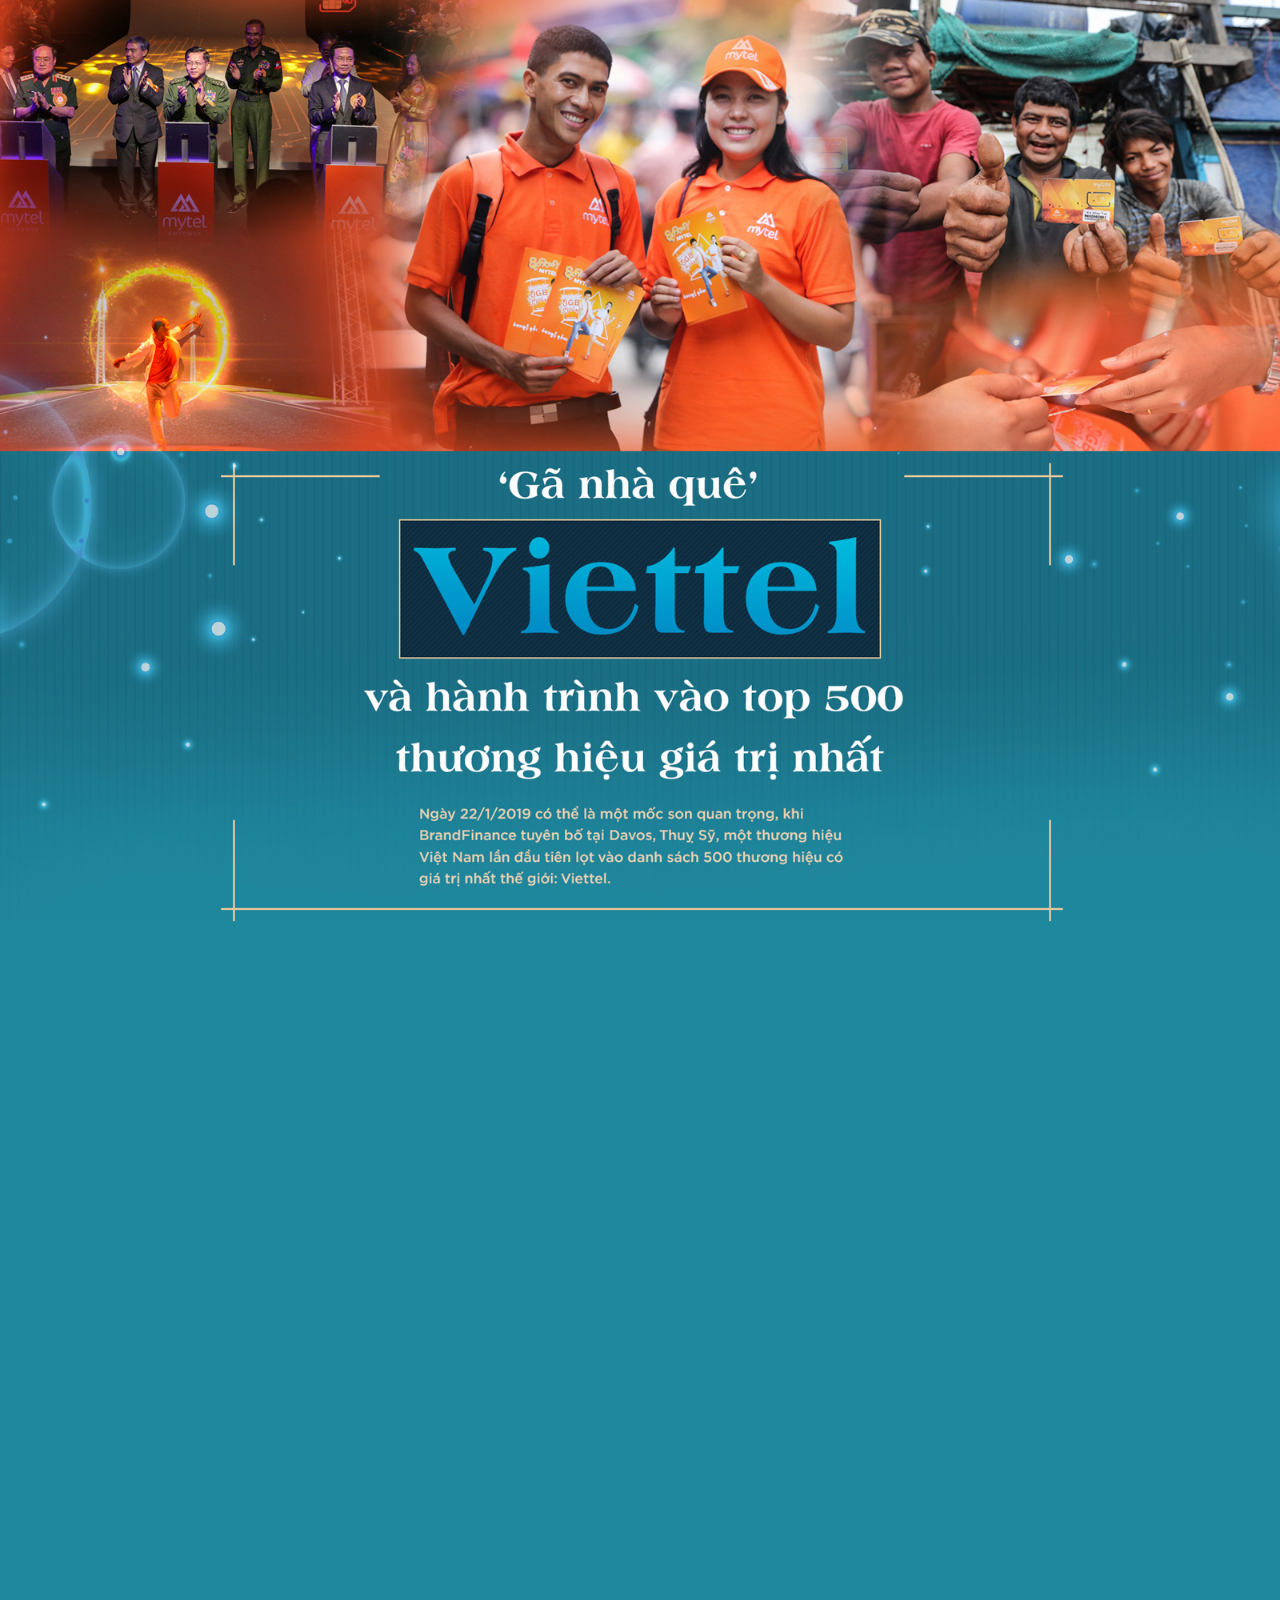
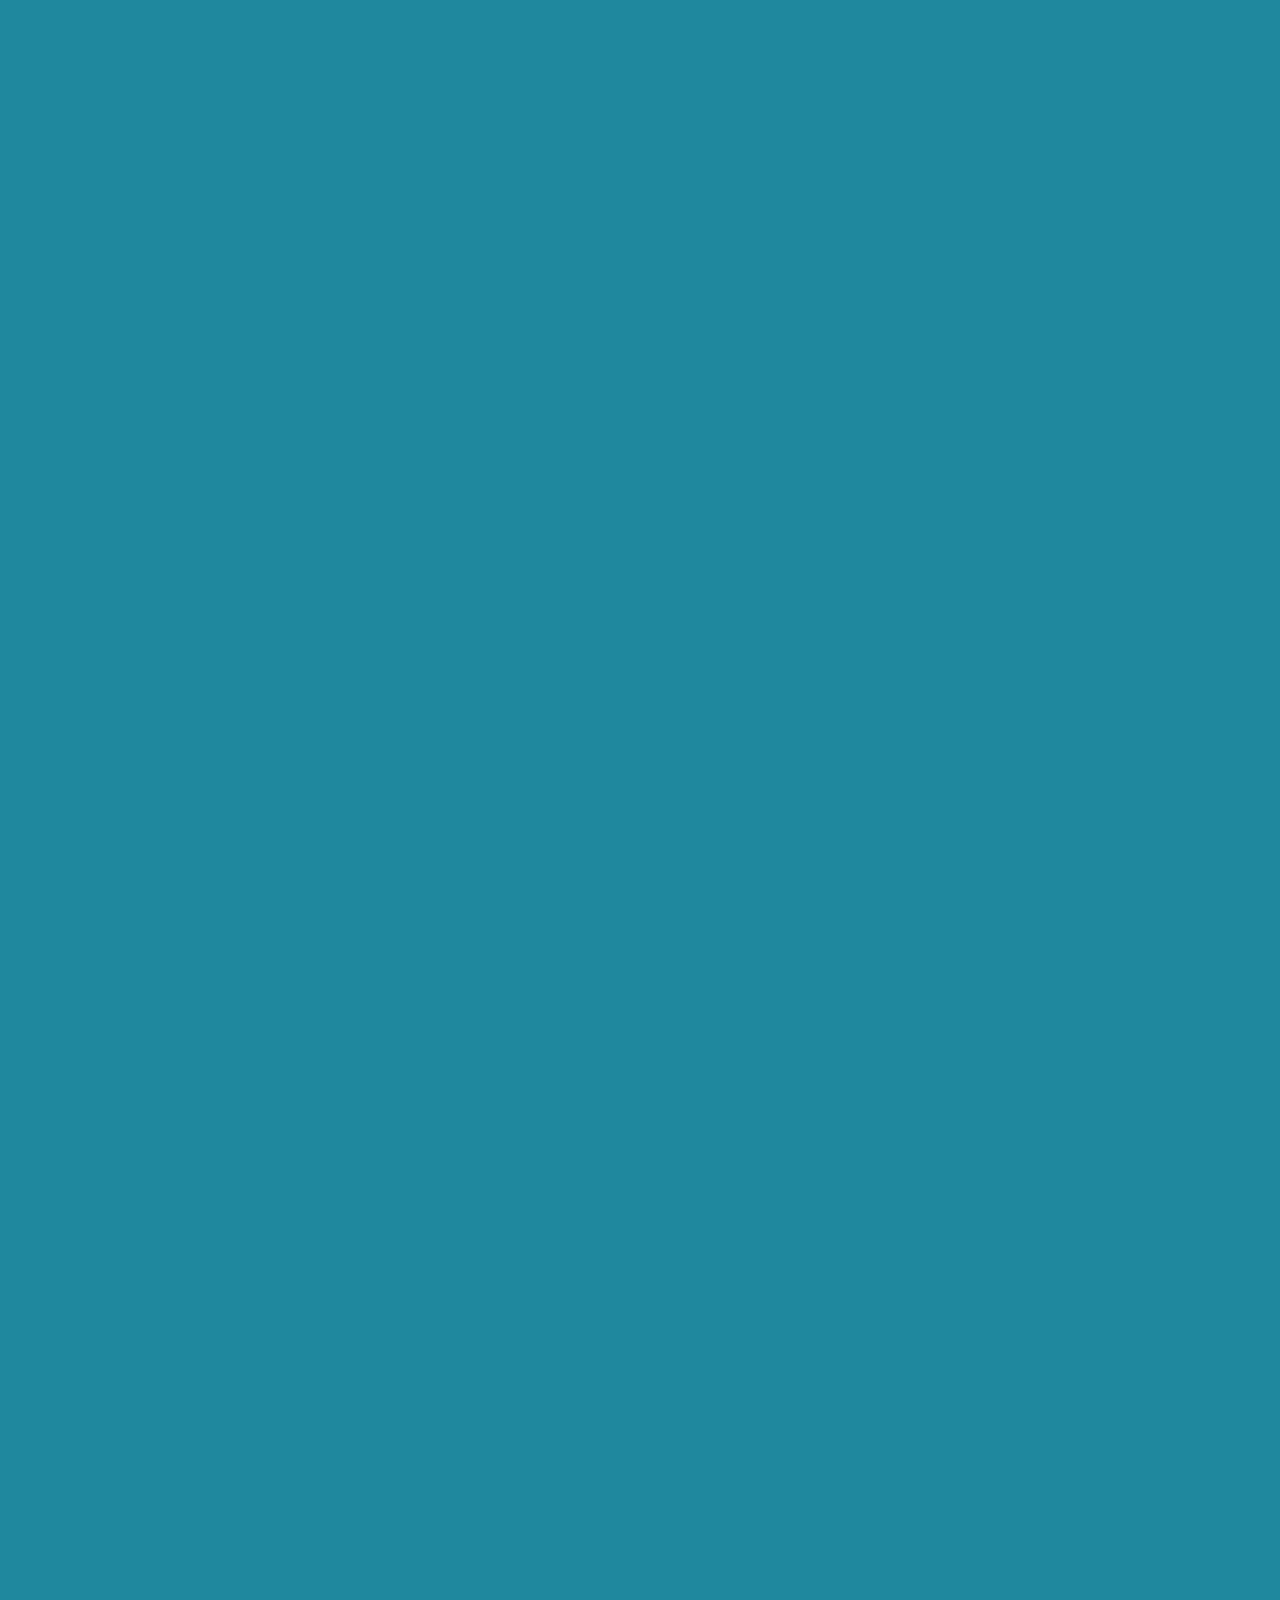
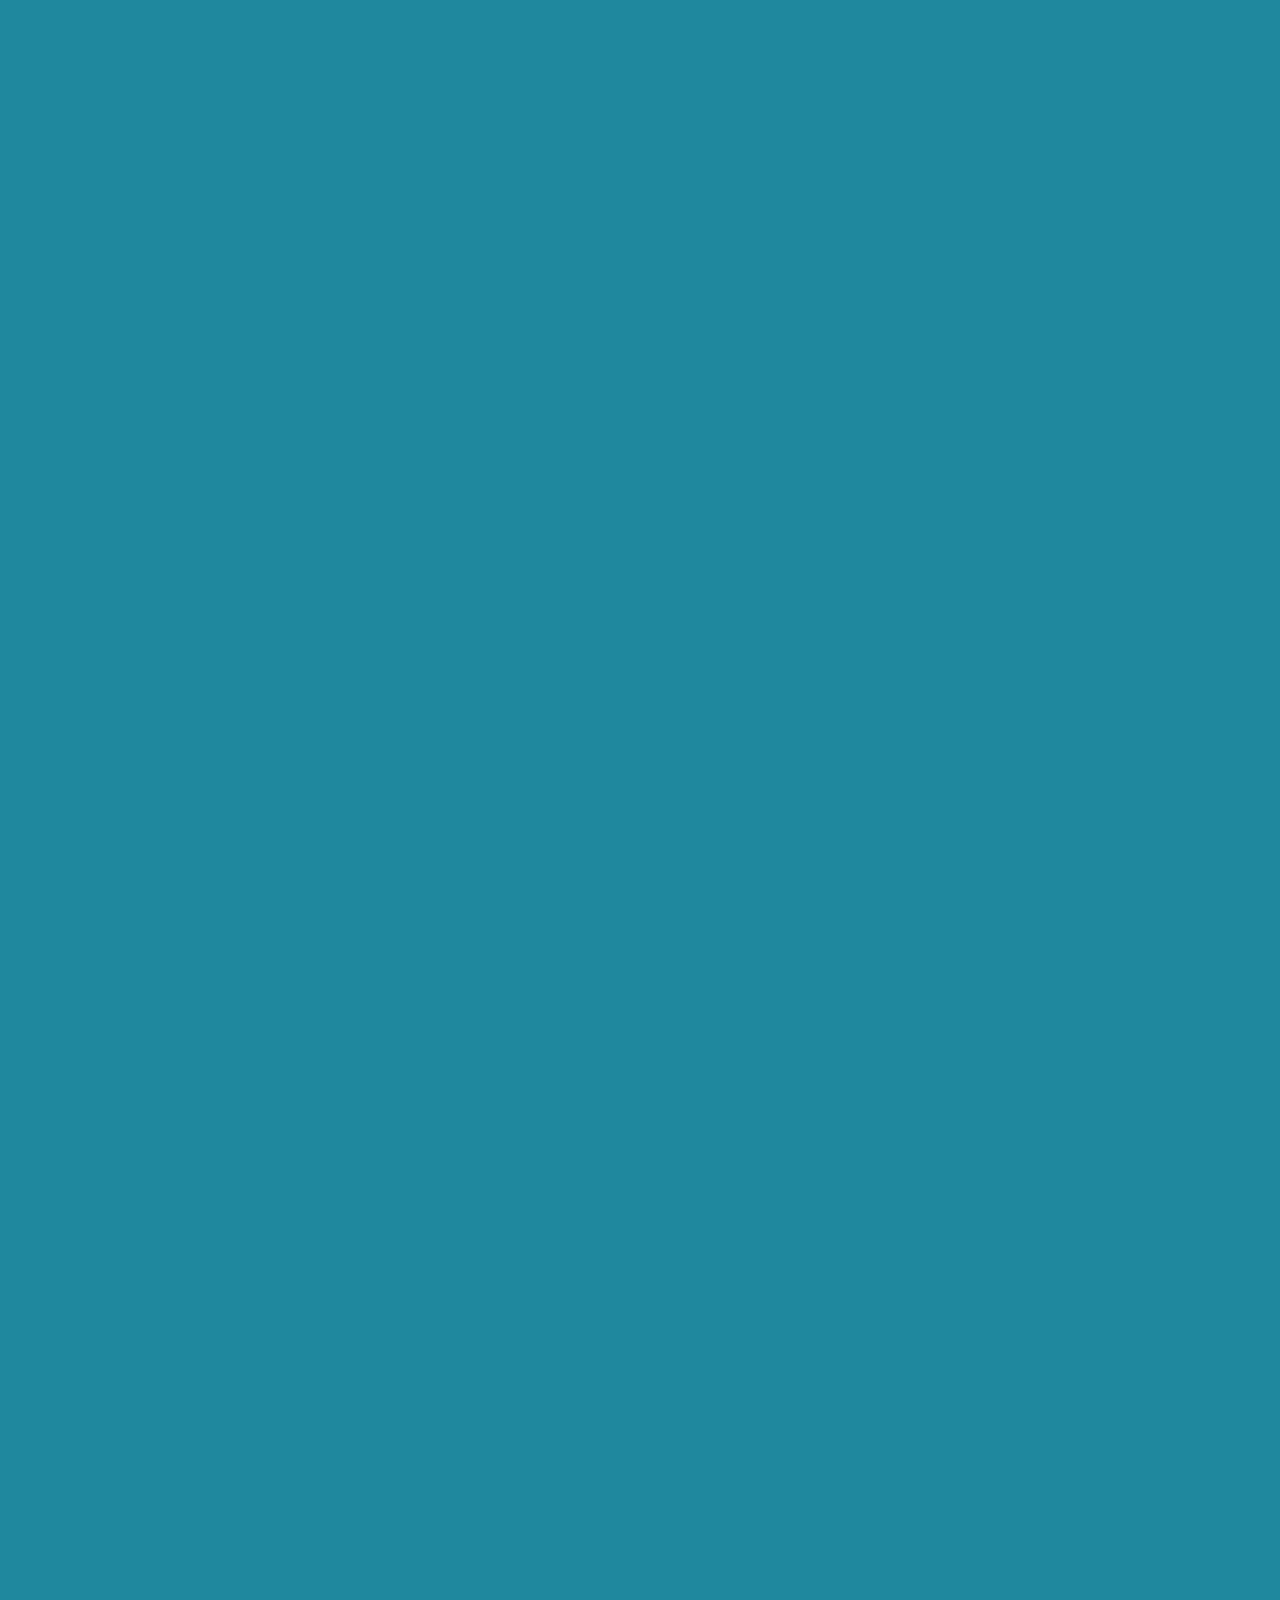
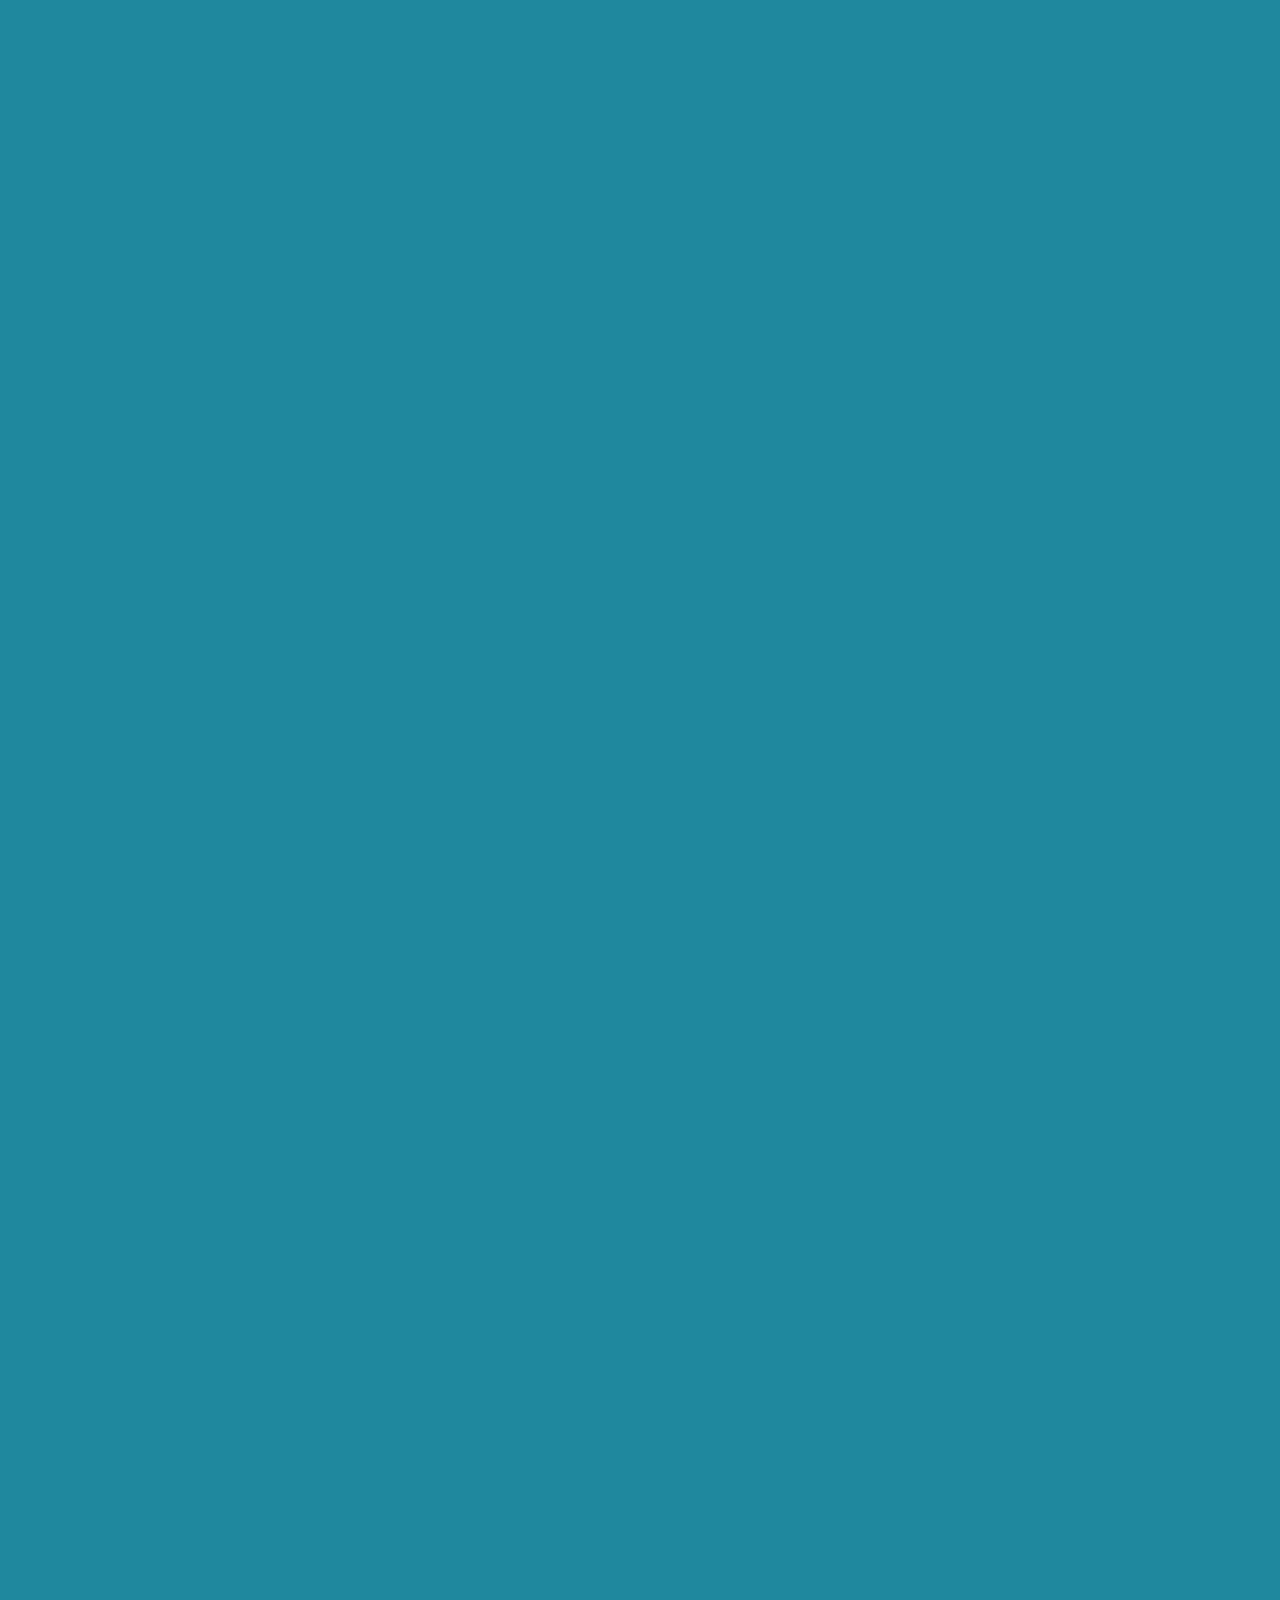
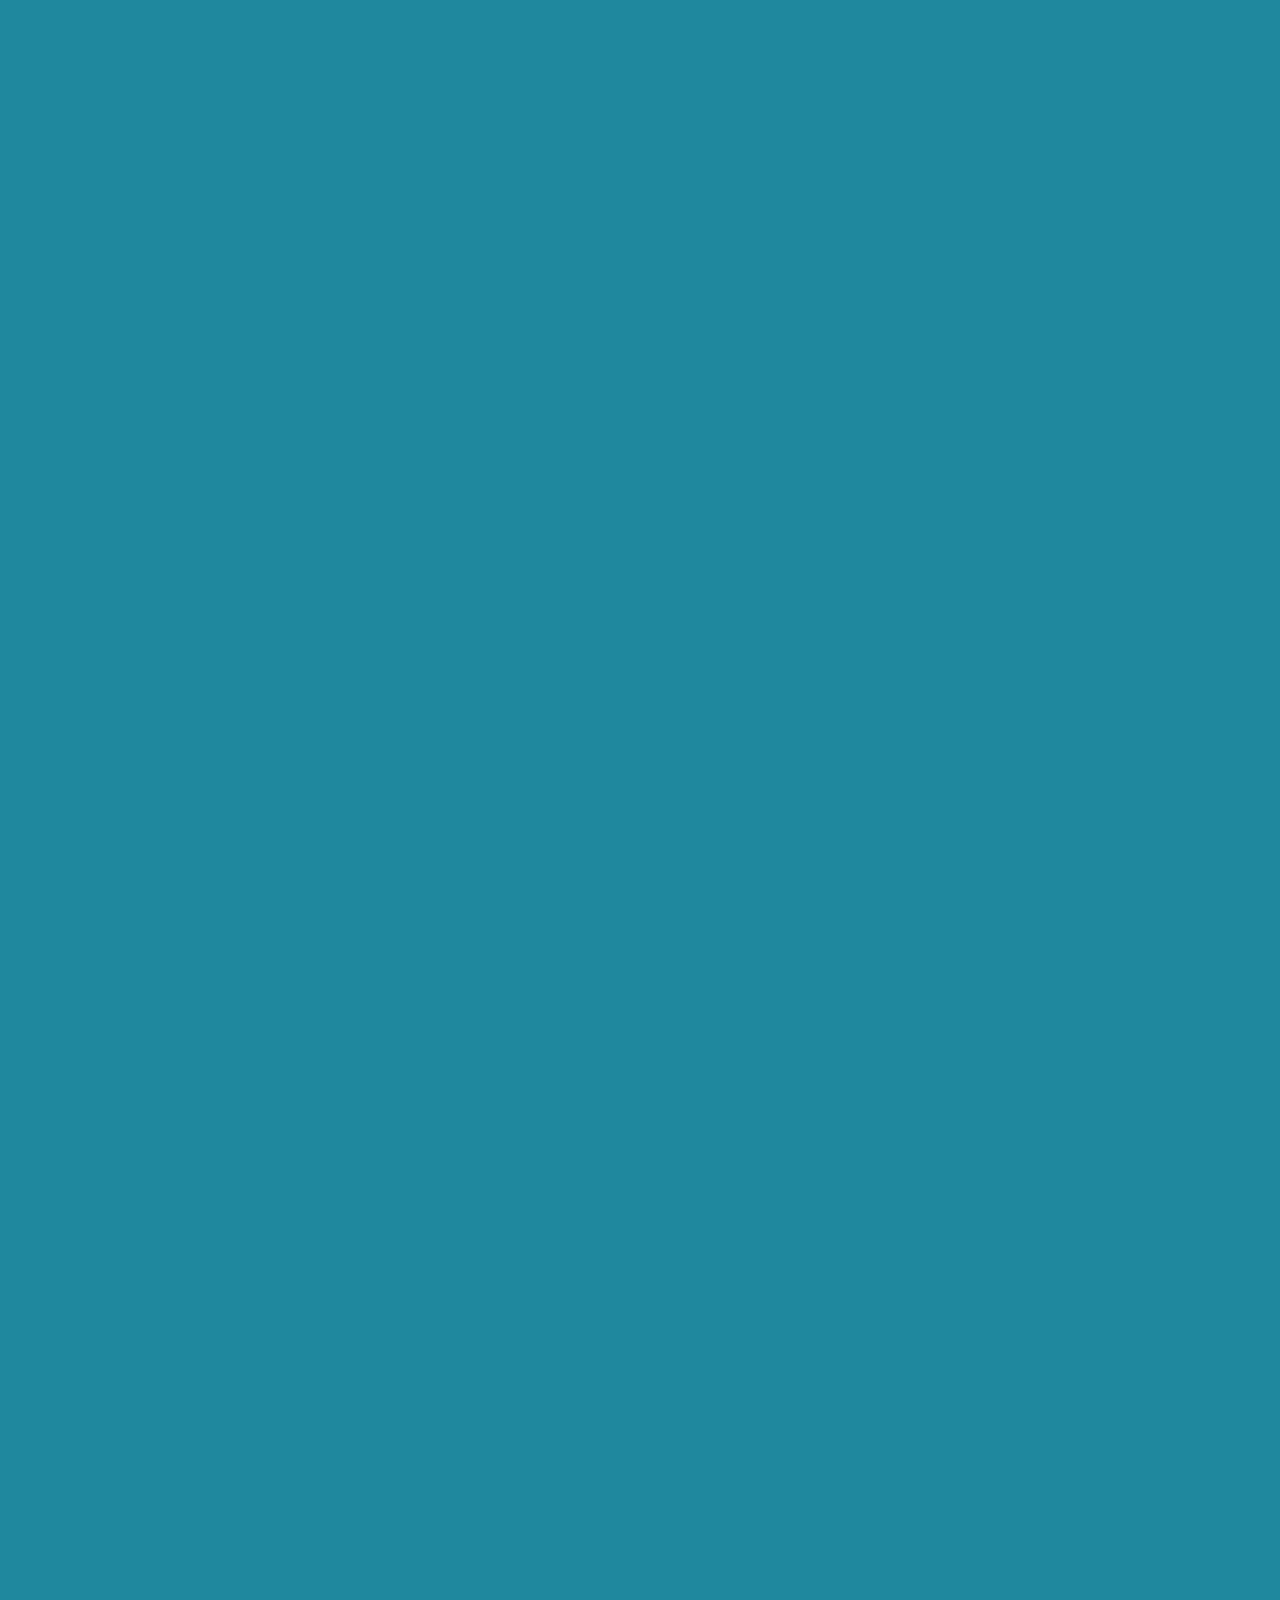
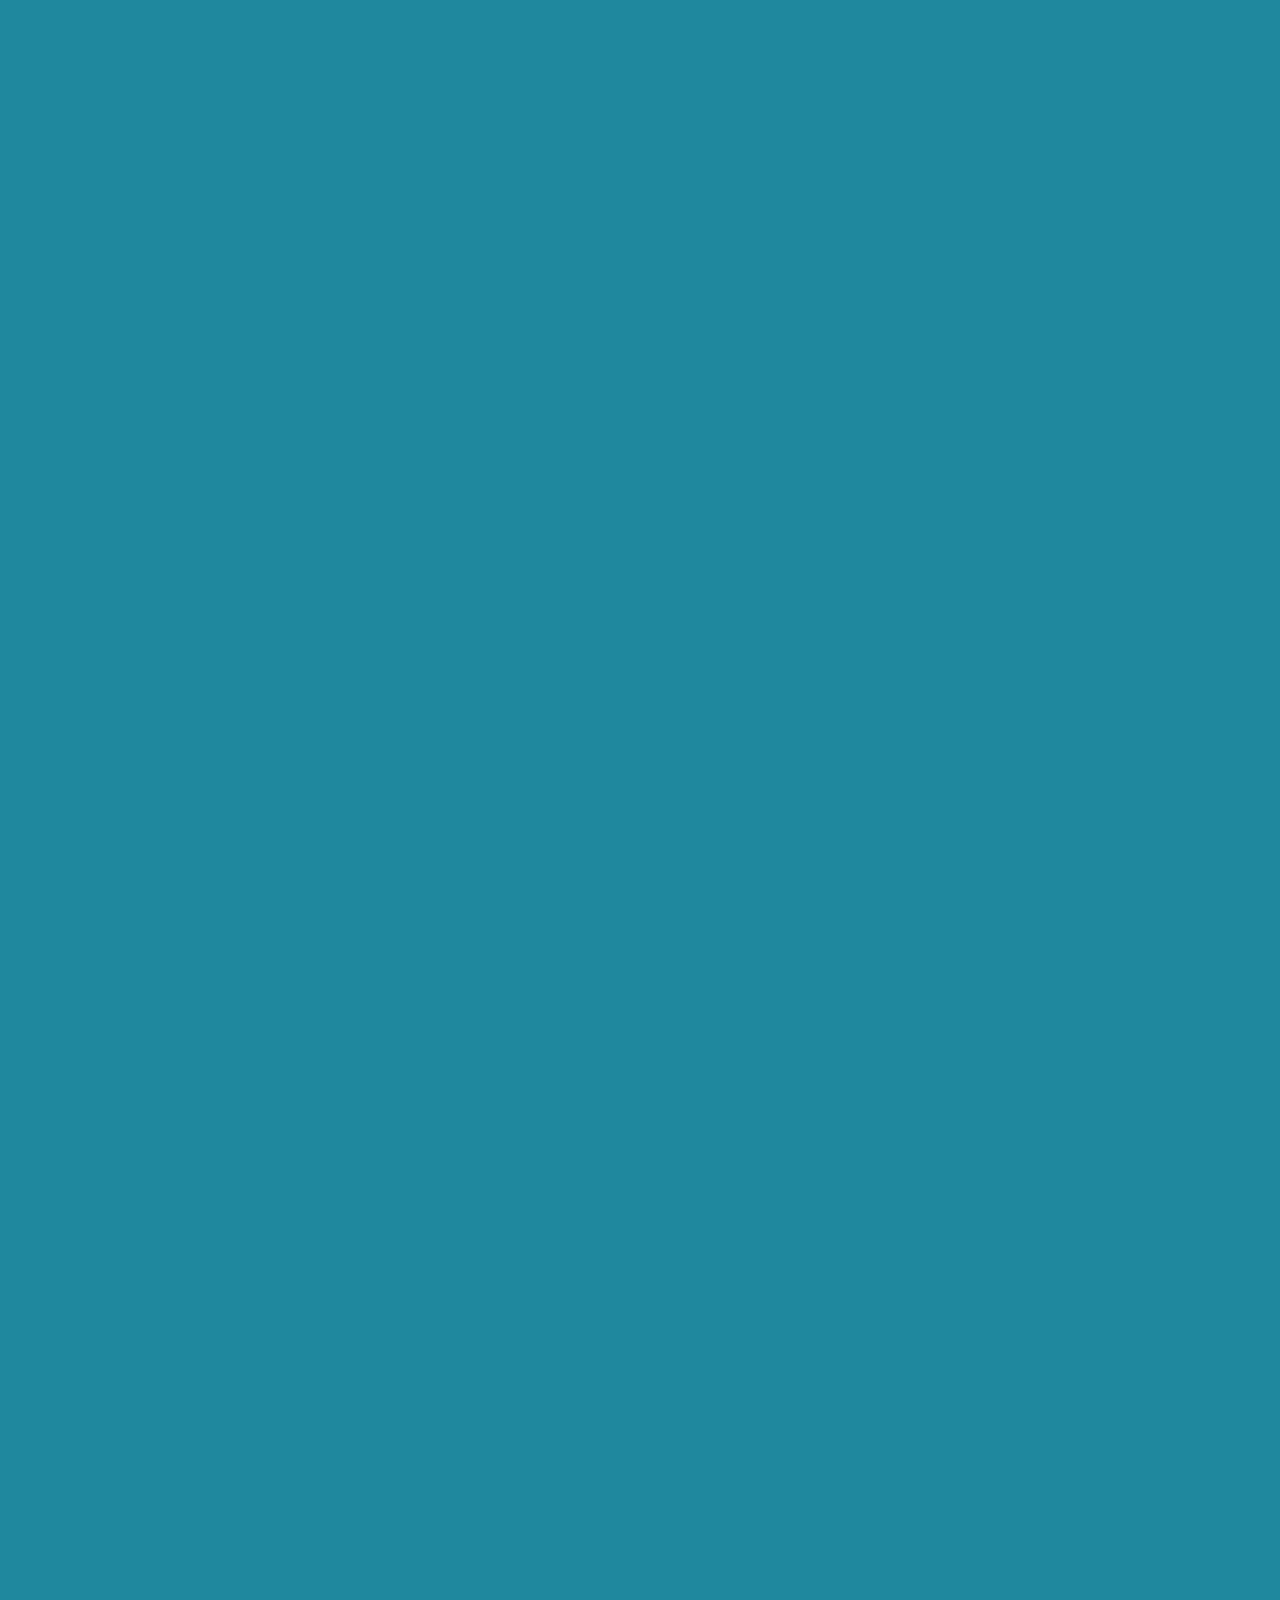
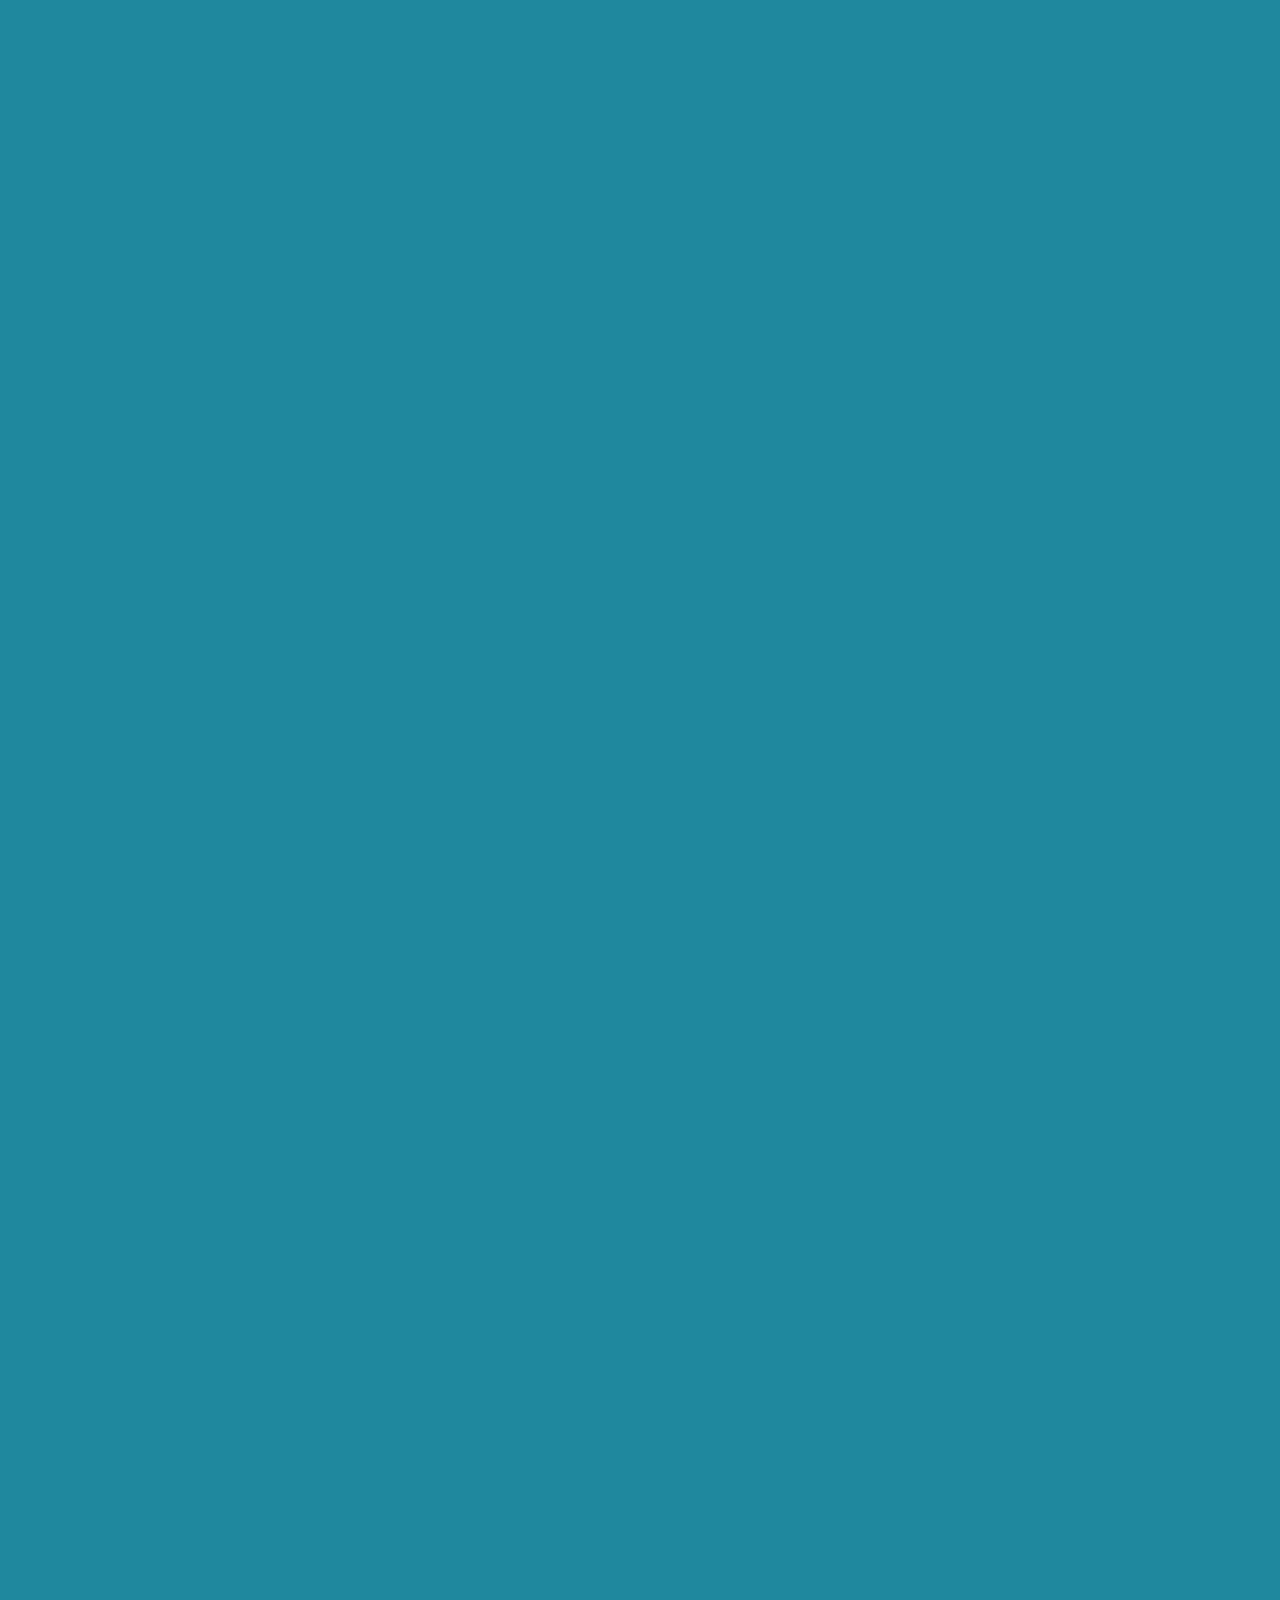
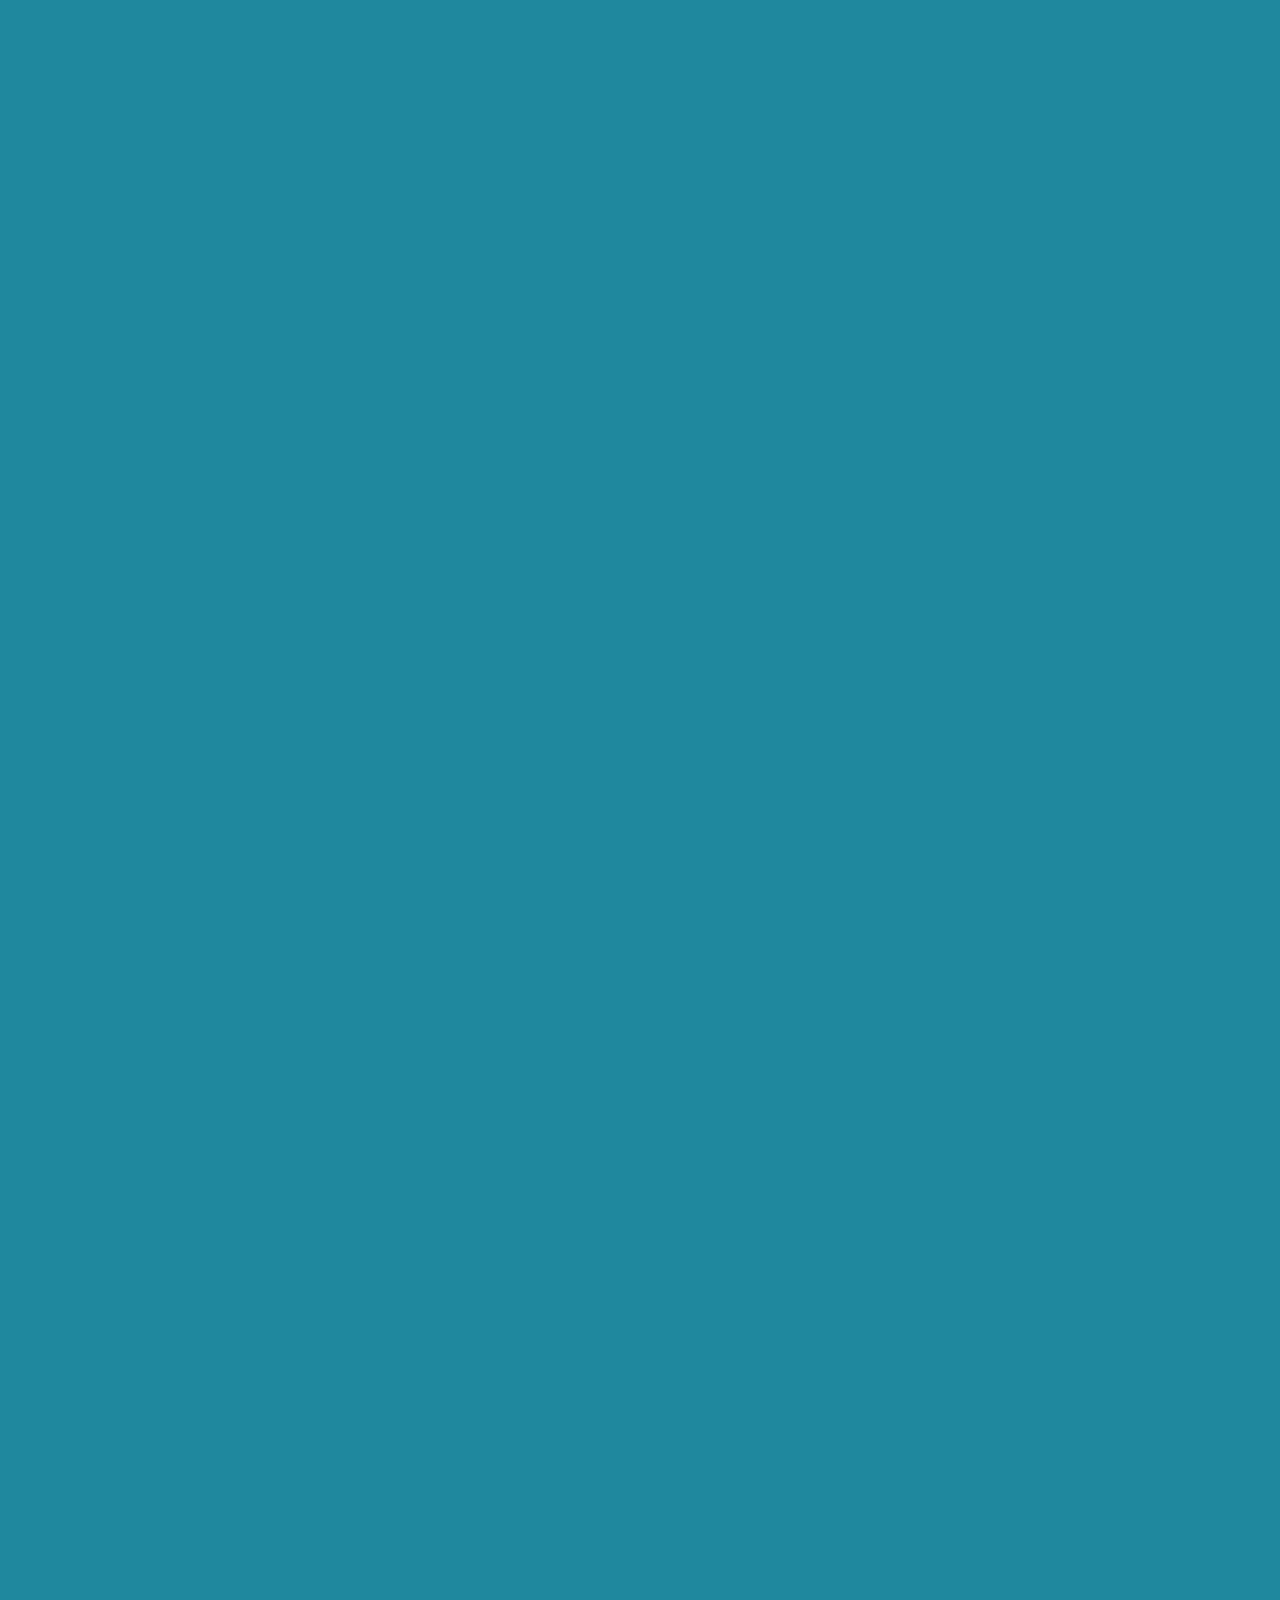
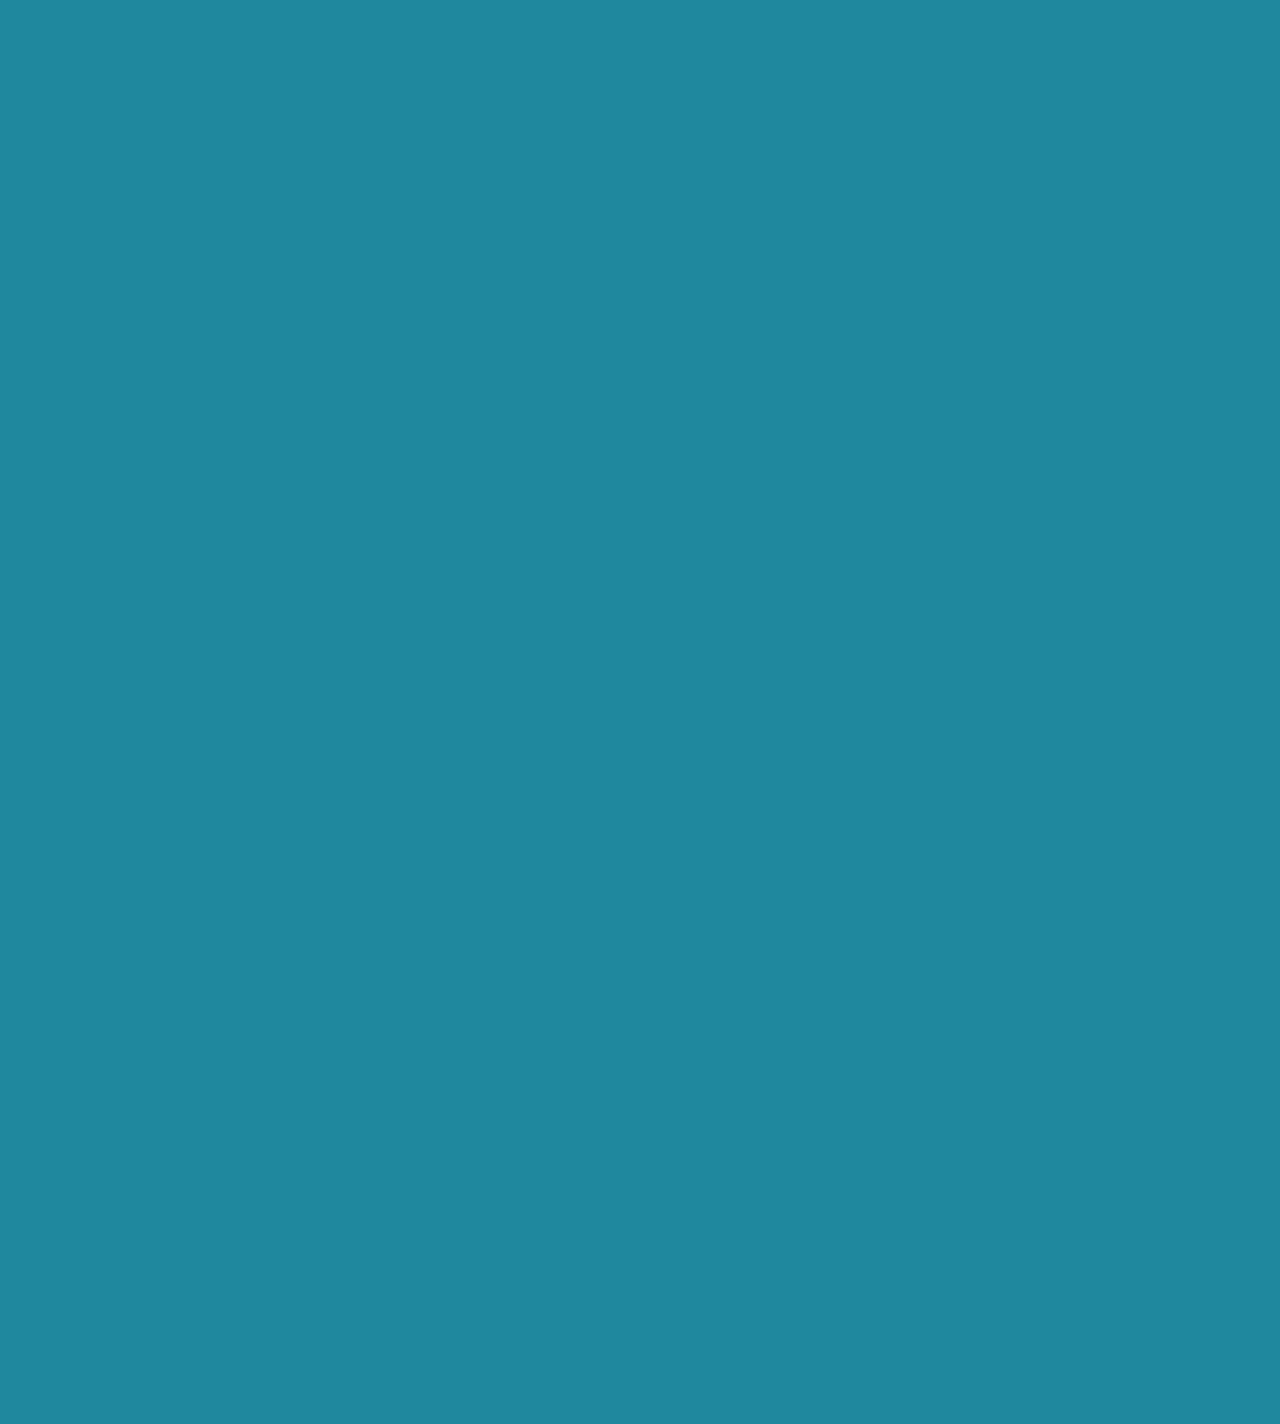
<file: web/index.html>
<!DOCTYPE html>
<html lang="en">
<head>
    <meta charset="UTF-8">
    <meta name="viewport" content="width=device-width, initial-scale=1.0">
    <meta http-equiv="X-UA-Compatible" content="ie=edge">
    <title>Viettel khiến thế giới nhìn nhận Việt Nam không còn nhỏ bé</title>
    <link rel="stylesheet" href="css/reset.css">
    <link rel="stylesheet" href="css/fonts.css">
    <link rel="stylesheet" href="css/animate.css">
    <link rel="stylesheet" href="css/style.css">
    <script src="js/jquery-3.3.1.min.js"></script>
    <script src="js/wow.min.js"></script>
    <script>
        $(document).ready(function() {
            new WOW().init();
        })
    </script>
</head>
<body>
    <div class="emag-wrapper">
        <div class="emag-cover">
            <img src="images/cover.jpg" alt="">
        </div>

        <div class="emag-main">
            <div class="emag-content">
                <div class="w660 wow fadeInUp" data-wow-duration="1s">
                    <p>Giá trị thương hiệu của Tập đoàn Công nghiệp – Viễn thông Quân đội (Viettel) đạt 4.316 tỷ USD, đứng thứ 478, vượt xa nhiều đối thủ già dơ khác trong ngành viễn thông. Con số này tăng tới 35,8%, nghĩa là hơn 1 tỷ USD so với năm 2018.</p>

                    <p>Đây là sự thay đổi ngoạn mục nhờ những nỗ lực phát triển ở thị trường nước ngoài và kết quả kinh doanh ấn tượng năm 2018.</p>

                    <p>Tổng doanh thu 2018 của tập đoàn này đạt 234.000 tỷ đồng, chiếm 60% tổng doanh thu toàn ngành viễn thông Việt Nam; tổng lợi nhuận hợp nhất đạt 37.600 tỷ đồng, chiếm hơn 70% lợi nhuận toàn ngành.</p>

                    <p>Khi đọc tin về vị trí của thương hiệu Viettel, tôi thấy một niềm tự hào nho nhỏ trong đó bởi chúng tôi cũng góp phần cùng họ từ những ngày đầu tiên làm viễn thông và trong nhiều chiến dịch sau này.</p>
                </div>

                <div class="w660 wow fadeInUp" data-wow-duration="1s">
                    <img src="images/img-1.png" alt="">
                </div>

                <div class="emag-title w980 wow fadeInUp" data-wow-duration="1s" style="margin-top: 30px;">
                    <img src="images/title-1.png" alt="">
                </div>

                <div class="w660 wow fadeInUp" data-wow-duration="1s">
                    <p>Năm 2000, tôi biết đến tên Vietel (lúc đó chỉ có một chữ “t”), khi công ty này chuẩn bị ra mắt dịch vụ điện thoại giao thức Internet VoIP 178. Sự ra đời của 178 được coi là phá vỡ thế độc quyền viễn thông của nhà mạng duy nhất cung cấp đường truyền backbone xuyên Việt lúc bấy giờ.</p>
                    
                    <p>Không hạ tầng, vốn liếng ít ỏi, Viettel đã tìm ra dịch vụ VoIP để có thể cung cấp dịch viễn thông đầu tiên của mình. Viettel cũng trở thành doanh nghiệp đầu tiên khai thác dịch vụ này tại Việt Nam. Tập trung tư duy sáng tạo trong những gì mình có đã giúp Viettel tìm ra cơ hội tiếp cận người tiêu dùng Việt Nam.</p>

                    <p>Cho đến thời điểm đó, dù thị trường đã có thêm hai công ty viễn thông mới nhưng vẫn không thể ngồi chung mâm, chia thị phần với “ông lớn” bởi vừa yếu về lực, vừa không có dịch vụ nào đủ bứt phá. Viettel chủ yếu cung cấp dịch vụ thoại trong nội bộ quân đội, một đường trục cáp quang 1A trong tuyến đường dây 500 KV và một dịch vụ bưu điện, giao nhận hàng hoá.</p>
                </div>

                <div class="w980 wow fadeInUp" data-wow-duration="1s">
                    <img class="emag-image-lg" src="images/img-2.png" alt="">
                </div>

                <div class="w660 wow fadeInUp" data-wow-duration="1s">
                    <p>Những đoạn phim quảng cáo dịch vụ 178 – Mã số tiết kiệm của bạn là bước đi chập chững đầu tiên xây dựng nền móng cho thương hiệu Viettel ngày hôm nay. Lần đầu tiên thị trường biết đến một cái tên thương hiệu mà chưa thể hình dung một ngày nào đó nó trở thành niềm tự hào của Việt Nam bước ra thế giới.</p>

                    <p>Công ty của tôi là agency quảng cáo đầu tiên của Viettel. Hầu như tuần nào chúng tôi cũng được giao làm một TVC (quảng cáo truyền hình) quảng cáo dồn dập cho các chiến dịch khuyến mại của 178. Các lãnh đạo của công ty này còn nói đùa rằng họ chẳng biết gì về quảng cáo và truyền thông, tất cả đều là những bài học vỡ lòng.</p>

                    <p>Rồi Viettel chính thức gia nhập thị trường điện thoại di động. Thương hiệu Viettel được xây dựng bài bản từ đầu bởi một công ty quảng cáo Mỹ (JWT), với tagline vẫn còn được sử dụng đến ngày nay: Say it your way – Hãy nói theo cách của bạn. Và hành trình tạo ra slogan “Hãy nói theo cách của bạn” đã trở thành một câu chuyện kinh điển về xây dựng thương hiệu ở Việt Nam với một tít báo khó quên “Gã nhà quê làm thương hiệu”.</p>
                </div>

                <div class="w660 wow fadeInUp" data-wow-duration="1s">
                    <iframe width="660" height="372" src="https://www.youtube.com/embed/P2GckRRtyOg" frameborder="0" allow="accelerometer; autoplay; encrypted-media; gyroscope; picture-in-picture" allowfullscreen></iframe>
                </div>

                <div class="emag-title w980 wow fadeInUp" data-wow-duration="1s" style="margin-top: 60px;">
                    <img src="images/title-2.png" alt="">
                </div>

                <div class="w660 wow fadeInUp" data-wow-duration="1s">
                    <p>Có một bài báo phân tích về chiến lược “lấy nông thôn bao vây thành thị” của Viettel khá hay của tác giả Nguyễn Dương, một người có nhiều kinh nghiệm với viễn thông quốc tế, và nay là một chuyên gia lão luyện về trải nghiệm khách hàng. Ông Dương cho rằng chiến lược là một giá trị khác biệt dựa trên lợi thế của mình.</p>

                    <p>Mạng điện thoại di động Viettel ra đời khi hai ông lớn ngành viễn thông đã rất mạnh, chiếm gần hết thị trường đô thị. Giành được thị trường có mức chi phí cao luôn là chiến lược thông thường của các nhà mạng di động ở mọi nơi trên thế giới, nhưng Viettel có chọn lựa khác. Họ tập trung khai thác thị trường nông thôn và cận đô thị, nơi mức thu nhập và khả năng chi trả cho dịch vụ điện thoại di động không cao.</p>

                    <p>Thách thức của Viettel là hạ thấp giá cước viễn thông để người có thu nhập thấp cũng có thể sử dụng dịch vụ. Và họ đã làm được. Bằng lợi thế mua thiết bị với số lượng rất lớn, đầu tư thần tốc trên diện rộng, họ hạ thấp chi phí trung bình trên suất đầu tư cho mỗi thuê bao, đồng thời áp dụng chiến lược này ở cả các thị trường quốc tế, nơi Viettel chọn đầu tư vào các nước còn nghèo.</p>
                </div>

                <div class="w980 wow fadeInUp" data-wow-duration="1s">
                    <img class="emag-image-lg" src="images/img-3.png" alt="">
                </div>

                <div class="w660 wow fadeInUp" data-wow-duration="1s">
                    <p>Chiến lược của nhà mạng quân đội là đầu tư phủ sóng ở vùng nông thôn, thậm chí ở cả những vùng biên giới, hải đảo, những nơi khó khăn nhất. Người Việt Nam về quê ăn Tết, hay đi công tác ngoại tỉnh sẽ nhận thức rất rõ về sức mạnh của sóng điện thoại Viettel so với các nhà mạng khác. “Một tác động trên diện rộng và cực mạnh vào nhận thức của khách hàng về chất lượng và vùng phủ sóng của Viettel", ông Nguyễn Dương phân tích.</p>

                    <p>Giá trị của chiến lược này là giúp mọi người có thể kết nối ở những nơi trước đây chưa thể tiếp cận được với dịch vụ điện thoại di động. Tôi đã từng thử lênh đênh giữa vịnh Hạ Long, và thứ duy nhất giúp tôi kết nối với thế giới là sóng Viettel.</p>
                </div>

                <div class="w980 wow fadeInUp" data-wow-duration="1s">
                    <img class="emag-image-lg" src="images/img-4.png" alt="">
                </div>

                <div class="w660 wow fadeInUp" data-wow-duration="1s">
                    <p>Nguyên Tổng giám đốc Viettel Nguyễn Mạnh Hùng (nay là Bộ trưởng Bộ Thông tin và Truyền thông) từng nói rằng: “Nếu chúng ta có thể làm cho nhiều người sử dụng công nghệ hơn, thì giá thành của sản phẩm sẽ giảm rất nhiều, có thể tới hàng nghìn lần. Đó là lý do chúng tôi phổ cập viễn thông đến những người nghèo nhất trên thế giới”.</p>

                    <p>Nhiều người nói rằng, đây là chiến lược khôn ngoan của Viettel, tránh đối đầu ở thị trường khốc liệt, đánh sang những thị trường mà đối thủ còn bỏ ngỏ. Có thể, ở thời Viettel bắt đầu làm điện thoại di động, họ nghĩ như thế thật. Nhưng với tôi, đó là hướng tư duy đến từ một nguyên cớ khác, là tham vọng thôi thúc muốn cung cấp dịch vụ viễn thông xa xỉ cho người nghèo. Đó là tư duy của một thương hiệu mong muốn giải quyết một thách thức xã hội, mang đậm tính nhân văn.</p>
                </div>

                <div class="w980 wow fadeInUp" data-wow-duration="1s">
                    <img src="images/img-5.png" alt="">
                </div>

                <div class="emag-title w980 wow fadeInUp" data-wow-duration="1s" style="margin-top: 60px;">
                    <img src="images/title-3.png" alt="">
                </div>

                <div class="w660 wow fadeInUp" data-wow-duration="1s">
                    <p>Truyền thông marketing ngày nay đã thay đổi, lấy con người làm gốc, tạo ra sự hấp dẫn, tò mò bằng cách thể hiện những cam kết tham gia vào quá trình giải quyết các thách thức xã hội, xây dựng tương lai. Thương hiệu không còn áp đặt lên khách hàng bằng các thông điệp thương mại thuần tuý, với đặc tính sản phẩm, định vị thương hiệu hay những lời hứa sáo rỗng. Nó trò chuyện với công chúng như những con người, chia sẻ trăn trở, vui buồn và hành xử bằng bản ngã nguyên thuỷ của một con người.</p>

                    <p>Cuộc cạnh tranh giữa các thương hiệu không còn là cuộc so bì của những tính năng ưu việt, ưu đãi vượt trội và thậm chí không cần phải mô tả cảm xúc trải nghiệm của khách hàng. Thương hiệu của Viettel đã “ngộ” ra điều này từ rất sớm.</p>

                    <p>Đội ngũ lãnh đạo của Viettel đã kiên định thực hiện điều này một cách vô thức, ngay từ những ngày đầu làm viễn thông. Họ vượt ra ngoài giới hạn của nhãn hiệu, sản phẩm và tự đặt mình vào những hành động mạnh mẽ, trực tiếp tham gia giải quyết một vấn đề xã hội. Các chuyên gia gọi hiện tượng này là Brand Activism – các thương hiệu trở thành nhà hành động xã hội.</p>
                </div>

                <div class="w980 wow fadeInUp" data-wow-duration="1s">
                    <img class="emag-image-lg" src="images/img-6.png" alt="">
                    <p class="w660 emag-caption">Chương trình "Bò giống giúp người nghèo biên giới" là một trong những chương trình xã hội lớn, có ý nghĩa do Viettel phát động và thực hiện. Viettel đã tặng 24.000 con bò giống cho người nghèo trong vòng 2 năm.</p>
                </div>

                <div class="w660 wow fadeInUp" data-wow-duration="1s">
                    <p>Viettel cho rằng người chưa có khả năng chi trả sẽ là khách hàng của mình trong tương lai nếu mình tạo điều kiện cho họ tiếp cận với sản phẩm, dịch vụ từ sớm. Với dự án “Internet trường học”, Viettel triển khai kết nối miễn phí Internet cho 100% trường học trên cả nước, Việt Nam có thêm 25 triệu người được tiếp cận Internet.</p>

                    <p>Ông Nguyễn Mạnh Hùng giải thích về chiến lược hành động xã hội của Viettel rất đơn giản: “Chúng tôi tin là những người nghèo sẽ không nghèo mãi. Nếu chúng ta có thể giúp họ, với sự giúp đỡ ấy họ có cơ hội để kiếm tiền, khá giả hơn, lúc ấy họ sẽ là khách hàng của chúng tôi thực sự. Viettel gọi đó là đầu tư cho khách hàng tương lai. Điều quý giá hơn mà quá trình đầu tư này mang lại cho Viettel không chỉ là một khách hàng mà đó còn là một khách hàng trung thành. Bởi khi chúng ta ở bên cạnh ai đó lúc khó khăn, họ sẽ coi chúng ta là bạn”.</p>

                    <p>Triết lý cống hiến và đầu tư cho đại chúng càng thể hiện rõ hơn khi Viettel cung cấp dịch vụ 4G ở Việt Nam. Với câu khẩu hiệu mang tính nhân văn “Khi công nghệ tiến lên phía trước, không ai bị bỏ lại phía sau”, Viettel quyết tâm kiên trì với chiến lược phủ rộng mạng lưới, cung cấp dịch vụ viễn thông tốc độ cao đến những nơi xa nhất, kể cả vùng đất khó khăn, thiếu thốn.</p>

                    <p>Như thế, một cách tự nhiên, Viettel đã đặt mình vào tiến trình xây dựng một thương hiệu mang tính nhân văn, một human brand - con đường ngắn nhất để trở thành một thương hiệu được yêu mến, cái đích để phát triển bền vững và trường tồn.</p>
                </div>

                <div class="wow fadeInUp emag-img-fullwidth" data-wow-duration="1s">
                    <img src="images/img-7.png" alt="">
                    <p class="w660 emag-caption">Chương trình Internet trường học không chỉ được Viettel thực hiện ở Việt Nam mà còn "phủ sóng" tại Peru - đất nước có thu nhập bình quân đầu người cao gấp 3 lần Việt Nam. Trên thực tế, ngay cả ở các nước có trình độ kinh tế phát triển hơn, không có nhiều công ty sẵn lòng thực hiện các chương trình xã hội như Viettel làm.</p>
                </div>

                <div class="emag-title w980 wow fadeInUp" data-wow-duration="1s" style="margin-top: 60px;">
                    <img src="images/title-4.png" alt="">
                </div>

                <div class="w660 wow fadeInUp" data-wow-duration="1s">
                    <p>Con đường đầu tư ra nước ngoài của Viettel cũng không giống ai. Hầu hết thị trường của Viettel là các nước còn nghèo. Một bộ phim tài liệu phát trên kênh Discovery mang tiêu đề “Vietnam Connecting East Africa – Việt Nam kết nối Đông Phi” đã phần nào lý giải điều này. Đó là sự giao thoa giữa công nghệ, tính nhân văn trong sứ mệnh mang viễn thông di động và Internet đến với một trong những vùng đất nghèo nhất thế giới, sự kết hợp của trí tuệ, trái tim.</p>

                    <p>Trong mắt của nhiều người, Mozambique với sa mạc mênh mông và vùng quê hẻo lánh, có lẽ là một trong những miền đất nghèo khó nhất trên trái đất, với GDP trên đầu người chỉ khoảng trên 400 USD. Khoảng 30 năm trước, Việt Nam cũng thế, nghèo và chia cắt với thế giới bên ngoài.</p>

                    <p>Hơn ai hết, những người Viettel nhìn thấy giá trị của kết nối, của điện thoại di động đã tạo ra cho người dân và nền kinh tế. Thế nên, không có gì ngạc nhiên khi thấy niềm tin vào sự đổi thay kinh tế mang tính cách mạng ở đất nước Đông Phi này khi mạng di động Movitel do Viettel đầu tư đi vào hoạt động.</p>
                </div>

                <div class="w980 wow fadeInUp" data-wow-duration="1s">
                    <img class="emag-image-lg" src="images/img-8.png" alt="">
                </div>

                <div class="w660 wow fadeInUp" data-wow-duration="1s">
                    <p>Tanzania cũng thế, đất nước rộng gấp đôi nước Pháp, hầu như toàn cát đá sỏi này được phủ sóng bằng mạng lưới 18.000 km cáp quang và 2.500 cột thu phát sóng cao ngất ngưởng của Halotel (thương hiệu của Viettel tại đây). Đó không đơn thuần là một mạng viễn thông, mà còn tạo ra sự kết nối với Internet cho người nghèo, giúp họ đến gần hơn với kho tàng tri thức, cơ hội đổi đời và phát triển.</p>

                    <p>Việc Viettel đầu tư vào các quốc gia Đông Phi cũng sẽ tạo ra những human brand. Những doanh nghiệp bản lĩnh như vậy chắc chắn không đầu tư vào vùng đất nghèo khó chỉ để kiếm lợi nhuận. Họ mang đến cho người dân nơi đây cơ hội xoá bỏ nghèo đói và hướng tới tương lai, sứ mệnh toàn cầu mà nhiều ông lớn đang tìm cách chối bỏ.</p>

                    <p>Và việc ra mắt dịch vụ viễn thông Natcom tại Haiti, một đất nước có tới 80% người dân dưới mức nghèo khổ và không lâu trước đó đã trải qua thảm họa động đất tồi tệ nhất trong lịch sử nhân loại, được ví như câu chuyện cổ tích kỳ vỹ.</p>
                </div>

                <div class="w980 wow fadeInUp" data-wow-duration="1s">
                    <img class="emag-image-lg" src="images/img-9.png" alt="">
                    <p class="w660 emag-caption" style="margin-top: -15px;">Khi Viettel đầu tư vào Tanzania với thương hiệu Halotel - công ty đến từ Việt Nam đã mang đến cơ hội kết nối cho những người dân nghèo nơi đây.</p>
                </div>

                <div class="w980 wow fadeInUp" data-wow-duration="1s">
                    <img class="emag-image-lg" src="images/img-10.png" alt="">
                    <p class="w660 emag-caption">Khi Viettel vẫn quyết định đầu tư vào Haiti sau khi xảy trận động đất khủng khiếp nhất lịch sử nhân loại, thế giới gọi đây là một câu chuyện cổ tích lãng mạn thời hiện đại. Còn tạp chí Telecom TV One (Anh) đã bình luận rằng: "Viettel bắt đầu đi trên con đường mà những nhà tư bản sợ phải đi!".</p>
                </div>

                <div class="w660 wow fadeInUp" data-wow-duration="1s">
                    <p>Nếu ở Lào và Campuchia, mỗi nước đều cần đến xấp xỉ 3 năm, thì ở Haiti Viettel chỉ cần có đúng một năm để đi từ những bước đầu tư đầu tiên đến lễ khai trương với hạ tầng lớn nhất đất nước cùng mạng lưới kinh doanh rộng khắp. Bên cạnh lương thực và nhu yếu phẩm thiết yếu, sóng điện thoại 3G và chương trình kết nối Internet miễn phí trong trường học đã mang lại tương lai tươi sáng cho người Haiti.</p>

                    <p>Cũng như ở Việt Nam, thương hiệu “con” của Viettel ở nhiều thị trường quốc tế cũng được “phủ sóng” những giá trị nhân văn mà công ty này theo đuổi từ khi mới kinh doanh viễn thông. Thậm chí, với suy nghĩ về đại diện cho hình ảnh một Việt Nam mới, Viettel còn tạo ra những kỳ tích của thế giới mà khi nhìn lại có khi chính họ cũng phải thấy ngạc nhiên về điều mình làm.</p>

                    <p>Rất nhiều lần, một cách tự nhiên, Viettel khiến thế giới nhìn Việt Nam không còn nhỏ bé mà còn có nhiều điều phi thường.</p>
                </div>

                <div class="emag-credit w660 wow fadeInUp" data-wow-duration="1s">
                    <img src="images/credit.png" alt="">
                </div>
            </div>
        </div>
    </div>
</body>
</html>
</file>
<file: mobile/css/fonts.css>
@font-face {
    font-family: 'NotoSerif';
    src: url('../fonts/NotoSerif-Regular.ttf') format('truetype');
    font-weight: 400;
}
@font-face {
    font-family: 'NotoSerif';
    src: url('../fonts/NotoSerif-Italic.ttf') format('truetype');
    font-weight: 400;
    font-style: italic;
}
@font-face {
    font-family: 'NotoSerif';
    src: url('../fonts/NotoSerif-Bold.ttf') format('truetype');
    font-weight: 700;
}
@font-face {
    font-family: 'NotoSerif';
    src: url('../fonts/NotoSerif-BoldItalic.ttf') format('truetype');
    font-weight: 700;
    font-style: italic
}
@font-face {
    font-family: 'Gotham';
    src: url('../fonts/Gotham.ttf') format('truetype');
    font-weight: 400;
}
</file>
<file: mobile/css/style.css>
*, *::before, *::after {
    margin: 0;
    padding: 0;
    box-sizing: border-box;
    -webkit-box-sizing: border-box;
    -moz-box-sizing: border-box;
}
img {
    vertical-align: middle;
}
.emag-wrapper {
    background-color: #1f889e;
}
/* .emag-cover {
    padding-top: 46px;
    background-color: #000;
} */
.emag-cover img {
    width: 100%;
}
.emag-sapo {
    margin: 30px auto 60px;
}
.emag-sapo img {
    width: 100%;
}
.emag-quote {
    background-color: #ffe2d9;
    padding: 40px 15px 1px;
}
.emag-quote-head {
    font-family: 'Gotham', sans-serif;
    font-size: 30px;
    color: #343434;
    text-transform: uppercase;
    margin-bottom: 30px
}
.emag-quote-head span {
    display: inline-block;
}
.emag-quote-head span::after {
    content: '';
    display: block;
    width: 100%;
    height: 2px;
    background-color: #665f5d;
}
.emag-quote-text {
    font-family: 'NotoSerif', serif;
    font-style: italic;
    font-size: 17px;
    line-height: 26px;
    margin-bottom: 30px
}
.emag-title {
    margin: 30px auto 0;
}
.emag-title img {
    width: 100%;
}
.emag-content {
    padding: 0 15px;
}
.emag-content p {
    font-family: 'NotoSerif', serif;
    font-size: 17px;
    line-height: 26px;
    margin-bottom: 30px;
    color: #fff;
}
.emag-content p.bold {
    font-weight: 700;
}
.emag-main img {
    width: 100%;
    margin-bottom: 30px;
}
.emag-fullwidth {
    background-color: #001c53;
    margin-top: 60px;
    padding-top: 30px;
    padding-bottom: 55px;
}
.emag-fullwidth p {
    color: #cccccc;
}
.emag-credit {
    margin-top: 90px;
    padding-bottom: 50px;
}
.emag-credit p {
    font-size: 14px;
    margin-bottom: 0;
    font-family: 'Gotham', sans-serif;
}
.emag-credit img {
    width: 100%;
}
.emag-video {
    position: relative;
    width: 100%;
    padding-bottom: 56.25%;
    margin-bottom: 30px;
}
.emag-video iframe {
    position: absolute;
    top: 0;
    left: 0;
    width: 100%;
    height: 100%;
}
.emag-caption {
    font-family: Arial, Helvetica, sans-serif;
    font-size: 13px;
    line-height: 18px;
    color: #d8d8d8;
    padding: 0 15px;
    margin-top: -15px;
    margin-bottom: 30px;
}
</file>
<file: web/css/fonts.css>
@font-face {
    font-family: 'NotoSerif';
    src: url('../fonts/NotoSerif-Regular.ttf') format('truetype');
    font-weight: 400;
}
@font-face {
    font-family: 'NotoSerif';
    src: url('../fonts/NotoSerif-Italic.ttf') format('truetype');
    font-weight: 400;
    font-style: italic;
}
@font-face {
    font-family: 'NotoSerif';
    src: url('../fonts/NotoSerif-Bold.ttf') format('truetype');
    font-weight: 700;
}
@font-face {
    font-family: 'NotoSerif';
    src: url('../fonts/NotoSerif-BoldItalic.ttf') format('truetype');
    font-weight: 700;
    font-style: italic
}
@font-face {
    font-family: 'Gotham';
    src: url('../fonts/Gotham.ttf') format('truetype');
    font-weight: 400;
}
</file>
<file: web/css/style.css>
*, *::before, *::after {
    margin: 0;
    padding: 0;
    box-sizing: border-box;
    -webkit-box-sizing: border-box;
    -moz-box-sizing: border-box;
}
img {
    vertical-align: middle;
}
.w980 {
    width: 980px;
    margin: 0 auto;
}
.w660 {
    width: 660px;
    margin: 0 auto;
}
.w450 {
    width: 450px!important;
    margin: 0 auto;
}
.emag-wrapper {
    background-color: #1f889e;
    padding-bottom: 50px;
}
/* .emag-cover {
    padding-top: 44px;
    background-color: #000;
} */
.emag-cover img {
    width: 100%;
}
.emag-sapo {
    margin: 60px auto;
}
.emag-sapo img {
    width: 100%;
}
.emag-quote {
    margin-top: -150px;
}
.emag-quote-head {
    font-family: 'Gotham', sans-serif;
    font-size: 30px;
    color: #343434;
    text-transform: uppercase;
    margin-bottom: 30px
}
.emag-quote-head span {
    display: inline-block;
}
.emag-quote-head span::after {
    content: '';
    display: block;
    width: 100%;
    height: 2px;
    background-color: #665f5d;
}
.emag-quote-text {
    font-family: 'NotoSerif', serif;
    font-style: italic;
    font-size: 17px;
    line-height: 26px;
    margin-bottom: 30px
}
.emag-title {
    margin-bottom: 30px;
}
.emag-content p {
    font-family: 'NotoSerif', serif;
    font-size: 17px;
    line-height: 26px;
    margin-bottom: 30px;
    color: #fff;
}
.emag-content p.bold {
    font-weight: 700;
}
.emag-content img,
.emag-img-fullwidth img {
    width: 100%;
    margin-bottom: 30px;
}
.emag-image-lg {
    width: 1006px!important;
    margin-left: -13px;
}
.emag-content-left::after,
.emag-content-right::after {
    content: '';
    display: block;
    clear: both;
}
.emag-content-left img {
    float: right;
    margin-left: 20px;
    margin-right: -160px;
    margin-top: 6px;
}
.emag-content-right img {
    float: left;
    margin-right: 20px;
    margin-left: -160px;
    margin-top: 6px;
}
.emag-fullwidth {
    background-color: #001c53;
    margin-top: 60px;
    padding-top: 60px;
    padding-bottom: 55px;
}
.emag-fullwidth p {
    color: #cccccc;
}
.emag-two-column {
    display: flex;
    justify-content: space-between
}
.emag-column-left {
    width: 465px;
}
.emag-column-right {
    width: 475px;
}
.emag-credit {
    margin: 60px auto 0;
}
.emag-credit p {
    margin-bottom: 0;
    font-family: 'Gotham', sans-serif;
}
.emag-column::after {
    content: '';
    display: block;
    clear: both;
}
.emag-column img {
    width: 488px;
    height: 324px;
    float: left;
}
.emag-column img:last-child {
    margin-left: 4px;
}
.emag-content .emag-caption {
    font-family: Arial, Helvetica, sans-serif;
    font-size: 13px;
    line-height: 18px;
    color: #d8d8d8;
    margin-top: -30px
}
</file>
